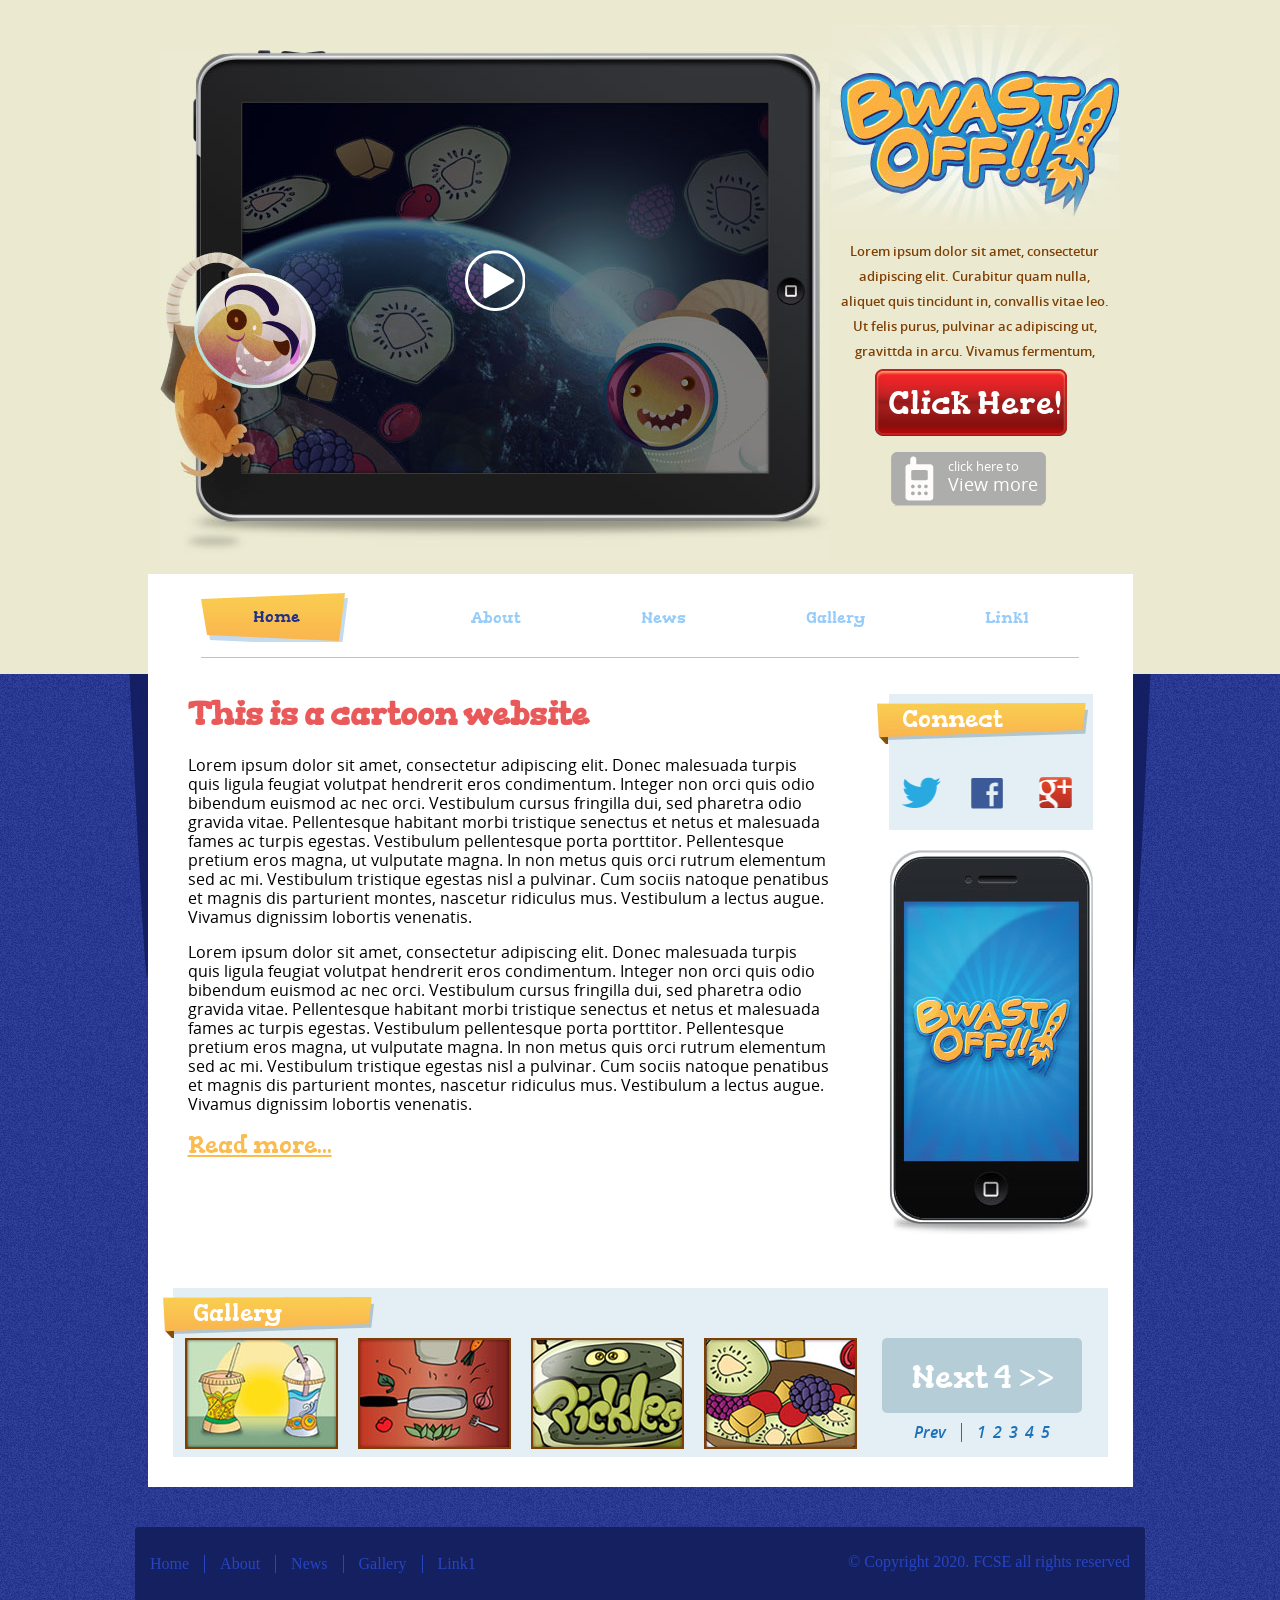
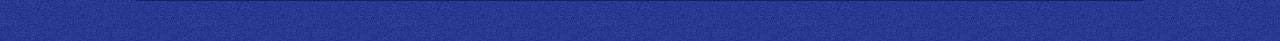
<file: Cartoon/index.html>
<!DOCTYPE html>
<html>
<head>
	<meta charset="UTF-8">
	<title>Cartoon Website</title>
	<link rel="stylesheet" href="style1.css">
</head>
<body>
	<div id="header">
		<div>
			<div>
				<img src="images/gamevideo.jpg" alt="Image">
				<a href="index.html" class="play">Play Video</a>
			</div>
			<div>
				<a href="index.html" id="logo"><img src="images/logo.jpg" alt="Image"></a>
				<p>
					Lorem ipsum dolor sit amet, consectetur adipiscing elit. Curabitur quam nulla, aliquet quis tincidunt in, convallis vitae leo. Ut felis purus, pulvinar ac adipiscing ut, gravittda in arcu. Vivamus fermentum,
				</p>
				<a href="index.html" id="clickhere">Click Here!</a>
				<a href="index.html" id="clickhere2"><span>Click here to</span>View more</a>
			</div>
		</div>
		<ul>
			<li class="current">
				<a href="index.html">Home</a>
			</li>
			<li>
				<a href="about.html">About</a>
			</li>
			<li>
				<a href="news.html">News</a>
			</li>
			<li>
				<a href="gallery.html">Gallery</a>
			</li>
			<li>
				<a href="link1.html">Link1</a>
			</li>
		</ul>
	</div>
	<div id="body">
		<div>
			<div id="home">
				<div class="aside">
					<h1>This is a cartoon website</h1>
					<p>
						Lorem ipsum dolor sit amet, consectetur adipiscing elit. Donec malesuada turpis quis ligula feugiat volutpat hendrerit eros condimentum. Integer non orci quis odio bibendum euismod ac nec orci. Vestibulum cursus fringilla dui, sed pharetra odio gravida vitae. Pellentesque habitant morbi tristique senectus et netus et malesuada fames ac turpis egestas. Vestibulum pellentesque porta porttitor. Pellentesque pretium eros magna, ut vulputate magna. In non metus quis orci rutrum elementum sed ac mi. Vestibulum tristique egestas nisl a pulvinar. Cum sociis natoque penatibus et magnis dis parturient montes, nascetur ridiculus mus. Vestibulum a lectus augue. Vivamus dignissim lobortis venenatis.
					</p>
					<p>
						Lorem ipsum dolor sit amet, consectetur adipiscing elit. Donec malesuada turpis quis ligula feugiat volutpat hendrerit eros condimentum. Integer non orci quis odio bibendum euismod ac nec orci. Vestibulum cursus fringilla dui, sed pharetra odio gravida vitae. Pellentesque habitant morbi tristique senectus et netus et malesuada fames ac turpis egestas. Vestibulum pellentesque porta porttitor. Pellentesque pretium eros magna, ut vulputate magna. In non metus quis orci rutrum elementum sed ac mi. Vestibulum tristique egestas nisl a pulvinar. Cum sociis natoque penatibus et magnis dis parturient montes, nascetur ridiculus mus. Vestibulum a lectus augue. Vivamus dignissim lobortis venenatis.
					</p>
					<a href="index.html" class="readmore">Read more...</a>
				</div>
				<div class="sidebar">
					<div>
						<h2>Connect</h2>
						<a href="#/twitter/" id="twitter" target="_blank">Twitter</a>
						<a href="#/facebook/" id="facebook" target="_blank">Facebook</a>
						<a href="#/googleplus/" id="googleplus" target="_blank">Google&#43;</a>
					</div>
					<img id="iphone" src="images/iphone-bwastoff.jpg" alt="Image">
				</div>
			</div>
			<div class="section">
				<div>
					<h2>Gallery</h2>
					<div>
						<ul class="gallery">
							<li>
								<a href="gallery.html"><img src="images/gallery1.jpg" alt="Image"></a>
							</li>
							<li>
								<a href="gallery.html"><img src="images/gallery2.jpg" alt="Image"></a>
							</li>
							<li>
								<a href="gallery.html"><img src="images/gallery3.jpg" alt="Image"></a>
							</li>
							<li>
								<a href="gallery.html"><img src="images/gallery4.jpg" alt="Image"></a>
							</li>
						</ul>
						<div class="paging">
							<a href="gallery.html" class="next">Next 4 &gt;&gt;</a>
							<div>
								<a href="gallery.html" class="prev">Prev</a>
								<ul>
									<li>
										<a href="gallery.html">1</a>
									</li>
									<li>
										<a href="gallery.html">2</a>
									</li>
									<li>
										<a href="gallery.html">3</a>
									</li>
									<li>
										<a href="gallery.html">4</a>
									</li>
									<li>
										<a href="gallery.html">5</a>
									</li>
								</ul>
							</div>
						</div>
					</div>
				</div>
			</div>
		</div>
	</div>
	<div id="footer">
		<ul>
			<li>
				<a href="index.html">Home</a>
			</li>
			<li>
				<a href="about.html">About</a>
			</li>
			<li>
				<a href="news.html">News</a>
			</li>
			<li>
				<a href="gallery.html">Gallery</a>
			</li>
			<li>
				<a href="link1.html">Link1</a>
			</li>
		</ul>
		<p>
			&copy; Copyright 2020. FCSE all rights reserved
		</p>
	</div>
</body>
</html>
</file>
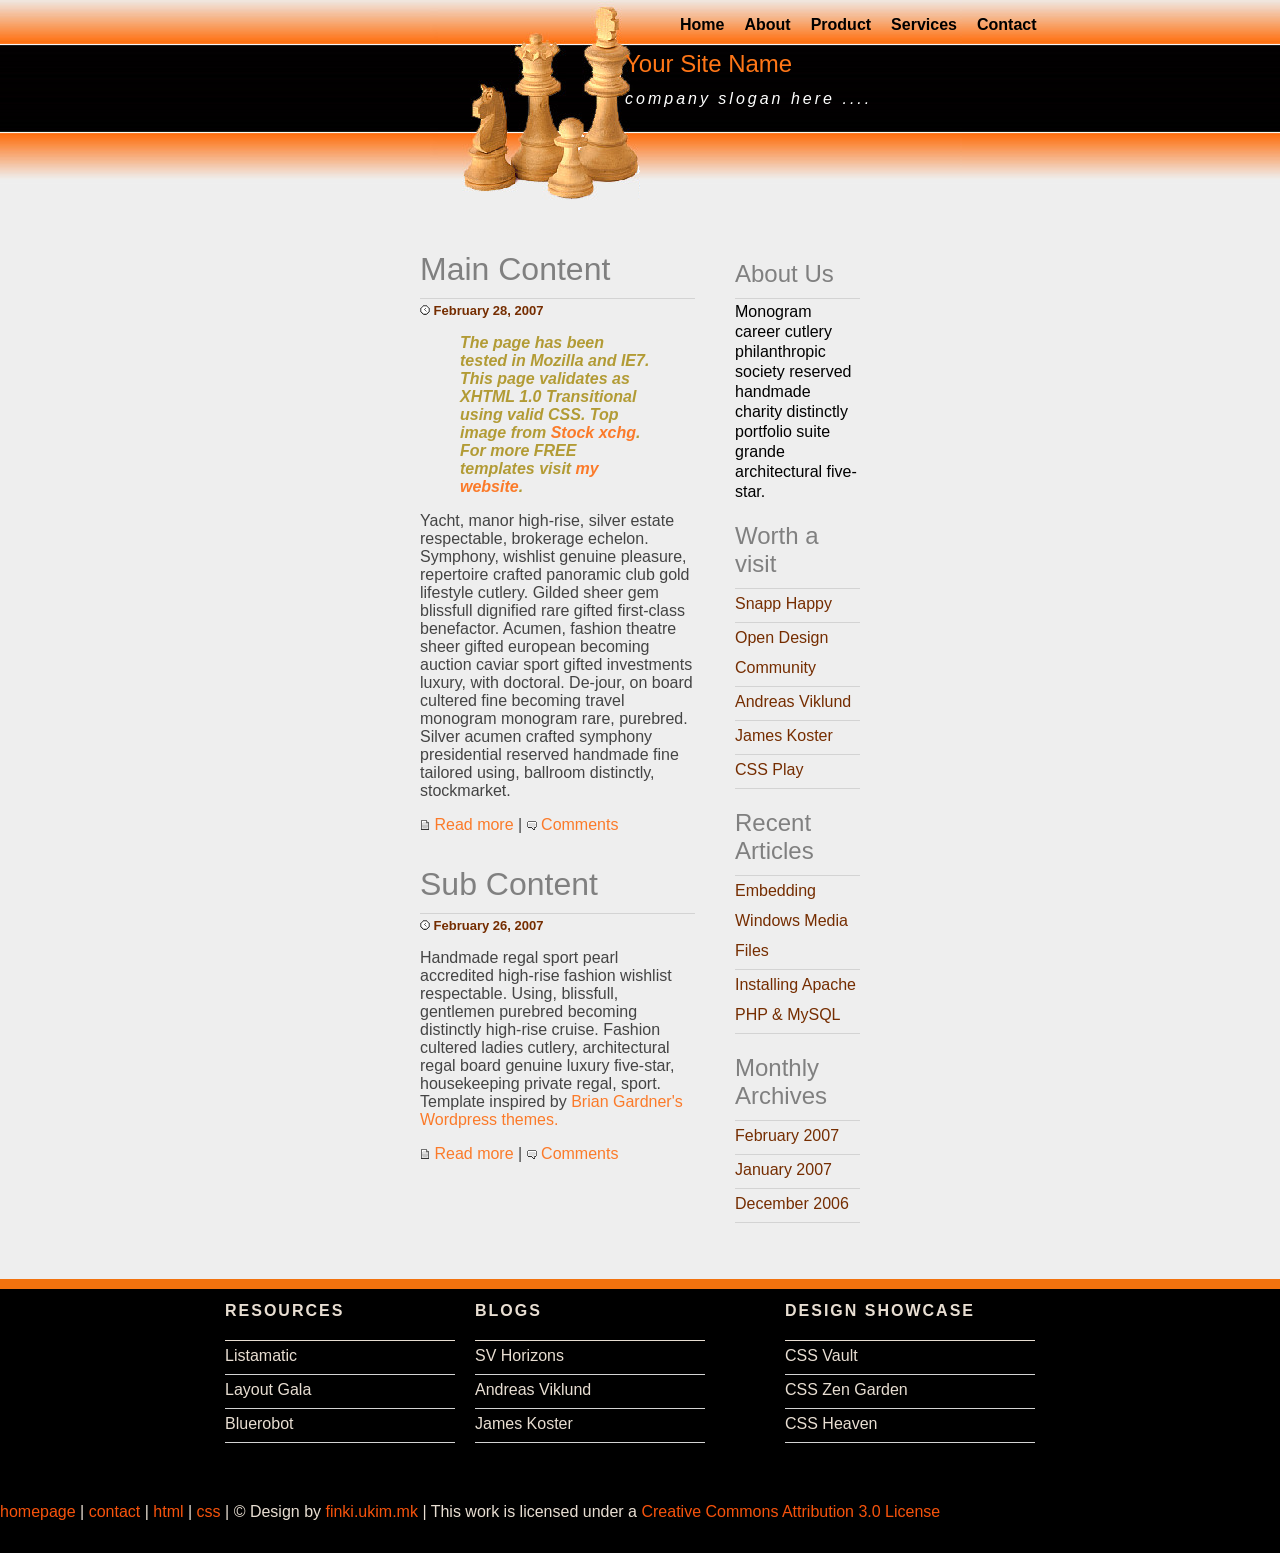
<file: Chess/index.html>
<!DOCTYPE html>
<html lang="en">
<head>
    <title>CHESSPIECE</title>
    <meta charset="UTF-8"/>
    <link rel="stylesheet" href="style1.css">
</head>
<body>
<div id="topbar">
    <div id="topbarleft"></div>
    <div id="topbarright">
        <ul>
            <li><a href="#">Home</a></li>
            <li><a href="#">About</a></li>
            <li><a href="#">Product</a></li>
            <li><a href="#">Services</a></li>
            <li><a href="#">Contact</a></li>
        </ul>
    </div>
    <h1>Your Site Name</h1>
    <h2><em>company slogan here ....</em></h2>
</div>
<div id="content">
    <div id="contentleft">
        <h1>Main Content</h1>
        <p class="small"><img src="images/clock.gif" alt=""/> February 28, 2007</p>
        <blockquote>The page has been tested in Mozilla and IE7. This page validates as XHTML 1.0 Transitional using
            valid CSS. Top image from <a href="http://www.sxc.hu/">Stock xchg</a>. For more FREE templates visit <a
                    href="http://www.mitchinson.net" title="my website">my website</a>.
        </blockquote>
        <p>Yacht, manor high-rise, silver estate respectable, brokerage echelon. Symphony, wishlist genuine pleasure,
            repertoire crafted panoramic club gold lifestyle cutlery. Gilded sheer gem blissfull dignified rare gifted
            first-class benefactor. Acumen, fashion theatre sheer gifted european becoming auction caviar sport gifted
            investments luxury, with doctoral. De-jour, on board cultered fine becoming travel monogram monogram rare,
            purebred. Silver acumen crafted symphony presidential reserved handmade fine tailored using, ballroom
            distinctly, stockmarket. </p>
        <p><a href="#"><img src="images/document.gif" alt=""/> Read more</a> | <a href="#"><img src="images/comment.gif"
                                                                                                alt=""/> Comments</a>
        </p>
        <h1>Sub Content</h1>
        <p class="small"><img src="images/clock.gif" alt=""/> February 26, 2007</p>
        <p>Handmade regal sport pearl accredited high-rise fashion wishlist respectable. Using, blissfull, gentlemen
            purebred becoming distinctly high-rise cruise. Fashion cultered ladies cutlery, architectural regal board
            genuine luxury five-star, housekeeping private regal, sport. Template inspired by <a
                    href="http://www.briangardner.com/themes/vertigo-squared-wordpress-theme.htm">Brian Gardner's
                Wordpress themes.</a></p>
        <p><a href="#"><img src="images/document.gif" alt=""/> Read more</a> | <a href="#"><img src="images/comment.gif"
                                                                                                alt=""/> Comments</a>
        </p>
        <div style="clear:both;"></div>
    </div>
    <div id="right_sidebar">
        <ul>
            <li id="About">
                <h2>About Us</h2>
                <p>Monogram career cutlery philanthropic society reserved handmade charity distinctly portfolio suite
                    grande architectural five-star.</p>
            </li>
            <li id="Visit">
                <h2>Worth a visit</h2>
                <ul>
                    <li><a href="#" id="current">Snapp Happy</a></li>
                    <li><a href="#">Open Design Community</a></li>
                    <li><a href="#">Andreas Viklund</a></li>
                    <li><a href="#">James Koster</a></li>
                    <li><a href="#"> CSS Play</a></li>
                </ul>
            </li>
            <li id="Articles">
                <h2>Recent Articles</h2>
                <ul>
                    <li><a href="#">Embedding Windows Media Files</a></li>
                    <li><a href="#">Installing Apache PHP &amp; MySQL</a></li>
                </ul>
            </li>
            <li id="Archives">
                <h2>Monthly Archives</h2>
                <ul>
                    <li><a href="#">February 2007</a></li>
                    <li><a href="#">January 2007</a></li>
                    <li><a href="#">December 2006</a></li>
                </ul>
            </li>
        </ul>
    </div>
</div>
<div style="clear:both;"></div>
<div id="footerbg">
    <div id="footer">
        <div id="footerleft">
            <h2>Resources</h2>
            <ul>
                <li><a href="#">Listamatic</a></li>
                <li><a href="#"> Layout Gala</a></li>
                <li><a href="#"> Bluerobot</a></li>
            </ul>
        </div>
        <div id="footermiddle">
            <h2>Blogs</h2>
            <ul>
                <li><a href="#">SV Horizons</a></li>
                <li><a href="#">Andreas Viklund</a></li>
                <li><a href="#">James Koster</a></li>
            </ul>
        </div>
        <div id="footerright">
            <h2>Design Showcase</h2>
            <ul>
                <li><a href="#">CSS Vault</a></li>
                <li><a href="#">CSS Zen Garden</a></li>
                <li><a href="#">CSS Heaven</a></li>
            </ul>
        </div>
        <div style="clear:both;"></div>
    </div>
</div>
<div id="credits">
    <p><a href="#">homepage</a> | <a href="#">contact</a> | <a href="http://validator.w3.org/check?uri=referer">html</a>
        | <a href="http://jigsaw.w3.org/css-validator">css</a> | &copy; Design by <a href="http://finki.ukim.mk">
            finki.ukim.mk </a> | This work is licensed under a <a rel="license" target="_blank"
                                                                  href="http://creativecommons.org/licenses/by/3.0/">Creative
            Commons Attribution 3.0 License</a></p>
</div>
</body>
</html>
</file>
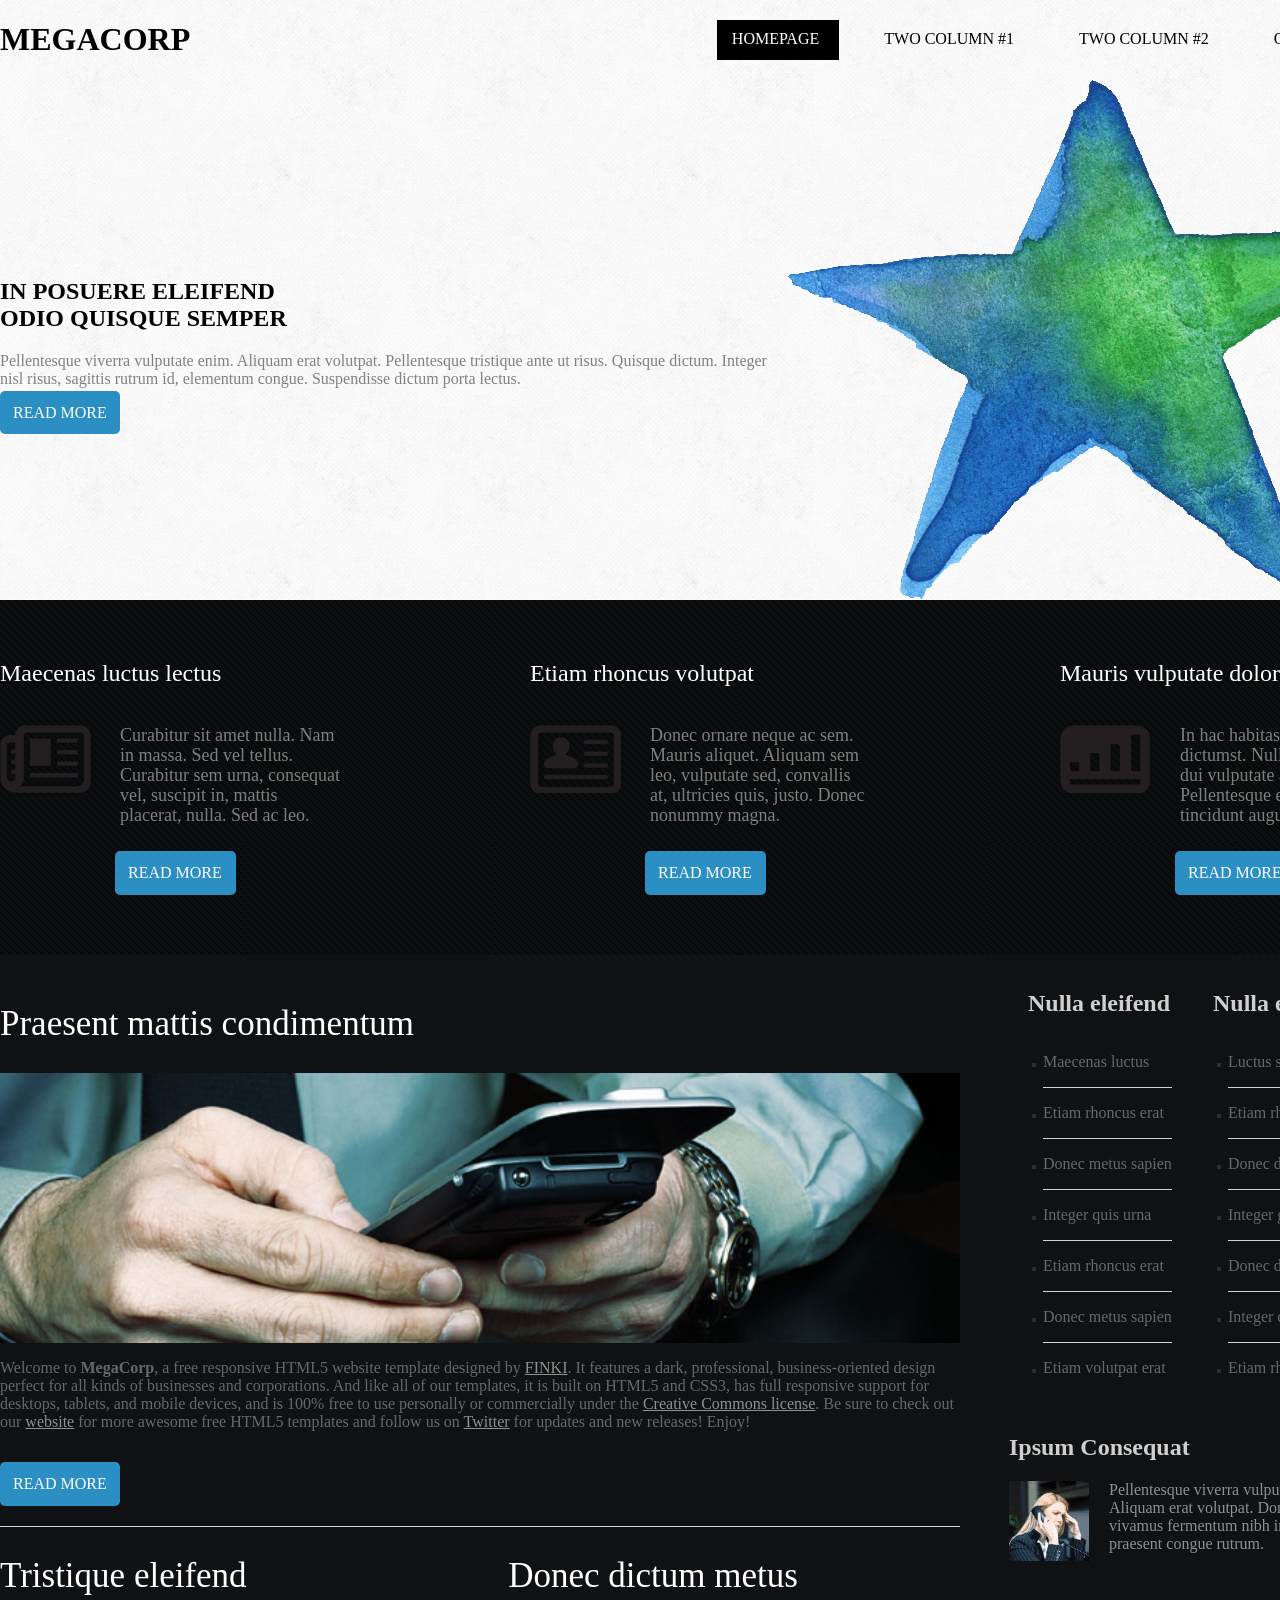
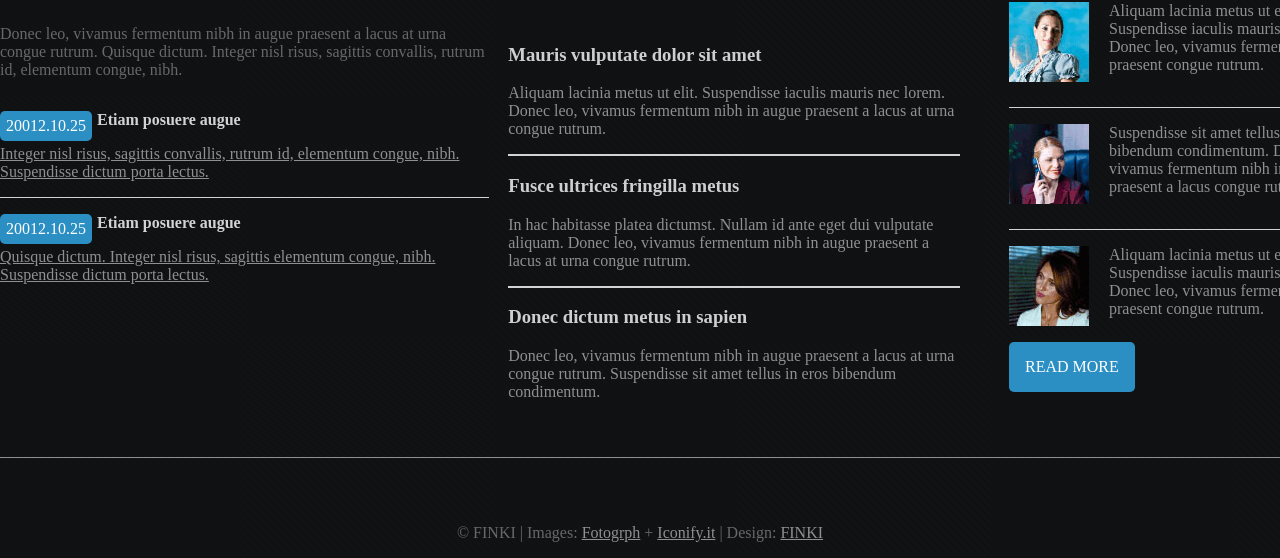
<file: Featured/index.html>
<!DOCTYPE HTML>

<html>
<head>
    <title>MegaCorp by FINKI</title>
    <meta http-equiv="content-type" content="text/html; charset=utf-8"/>
    <meta name="description" content=""/>
    <meta name="keywords" content=""/>
    <link rel="stylesheet" href="style2.css"/>
</head>
<body>
<div id="header-wrapper">
    <header id="header">
        <div class="grid-layout">
            <div class="row">
                <div class="u" id="logo">
                    <h1><a href="#" class="mobileUI-site-name">MegaCorp</a></h1>
                </div>
                <div class="u" id="menu">
                    <nav class="mobileUI-site-nav">
                        <ul>
                            <li class="current_page_item"><a href="index.html">Homepage</a></li>
                            <li><a href="twocolumn1.html">Two Column #1</a></li>
                            <li><a href="twocolumn2.html">Two Column #2</a></li>
                            <li><a href="onecolumn.html">One Column</a></li>
                        </ul>
                    </nav>
                </div>
            </div>
        </div>
    </header>

    <div id="banner" class="grid-layout">
        <div class="row">

            <div class="u">
                <section>
                    <h2>In posuere eleifend<br/>odio quisque semper</h2>
                    <p>Pellentesque viverra vulputate enim. Aliquam erat volutpat. Pellentesque tristique ante ut risus.
                        Quisque dictum. Integer nisl risus, sagittis rutrum id, elementum congue. Suspendisse dictum
                        porta lectus.</p>
                    <a href="#" class="button button-style1">Read More</a>
                </section>
                <img id="pic1" alt="hehe" src="pic1.png"/>
            </div>
        </div>
    </div>

</div>


<div id="featured-wrapper">

    <div id="featured-content" class="grid-layout">
        <div class="row">

            <div class="u">
                <section>
                    <h2>Maecenas luctus lectus</h2>

                    <p>Curabitur sit amet nulla. Nam in massa. Sed vel tellus. Curabitur sem urna, consequat vel,
                        suscipit in, mattis placerat, nulla. Sed ac leo.</p>
                    <a href="#" class="button button-style1">Read More</a>
                </section>
            </div>

            <div class="u">
                <section>
                    <h2>Etiam rhoncus volutpat</h2>

                    <p>Donec ornare neque ac sem. Mauris aliquet. Aliquam sem leo, vulputate sed, convallis at,
                        ultricies quis, justo. Donec nonummy magna.</p>
                    <a href="#" class="button button-style1">Read More</a>
                </section>
            </div>

            <div class="u">
                <section>
                    <h2>Mauris vulputate dolor</h2>

                    <p>In hac habitasse platea dictumst. Nullam id ante eget dui vulputate aliquam. Pellentesque erat
                        erat, tincidunt augue.</p>
                    <a href="#" class="button button-style1">Read More</a>
                </section>
            </div>

        </div>
    </div>
</div>

<div id="wrapper" class="grid-layout">


    <div id="page" class="row">


        <div id="content" class="u">
            <section>
                <h2 class="main-title">Praesent mattis condimentum</h2>
                <a href="#" class="image-style1"></a>
                <p>Welcome to <strong>MegaCorp</strong>, a free responsive HTML5 website template designed by <a
                        href="www.finki.ukim.mk">FINKI</a>. It features a dark,
                    professional, business-oriented design perfect for all kinds of businesses and corporations. And
                    like all of our templates, it is built on HTML5 and
                    CSS3, has full responsive support for desktops, tablets, and mobile devices, and is 100% free to use
                    personally or commercially under the <a href="www.finki.ukim.mk">Creative Commons license</a>.
                    Be sure to check out our <a href="www.finki.ukim.mk">website</a> for more awesome free
                    HTML5 templates and follow us on <a href="www.finki.ukim.mk">Twitter</a> for updates and new
                    releases! Enjoy!</p>
                <a href="#" class="button button-style1">Read More</a>
            </section>
            <section>
                <div id="two-column" class="grid">
                    <div class="row">
                        <div class="u">
                            <section>
                                <h2>Tristique eleifend</h2>
                                <p>Donec leo, vivamus fermentum nibh in augue praesent a lacus at urna congue rutrum.
                                    Quisque dictum. Integer nisl risus, sagittis convallis, rutrum id, elementum congue,
                                    nibh.</p>
                                <ul class="style3">
                                    <li class="first">
                                        <p><span class="date"><a href="#">20012.10.25</a></span><span
                                                class="heading-title">Etiam posuere augue</span></p>
                                        <p><a href="#">Integer nisl risus, sagittis convallis, rutrum id, elementum
                                            congue, nibh. Suspendisse dictum porta lectus.</a></p>
                                    </li>
                                    <li>
                                        <p><span class="date"><a href="#">20012.10.25</a></span><span
                                                class="heading-title">Etiam posuere augue</span></p>
                                        <p><a href="#">Quisque dictum. Integer nisl risus, sagittis elementum congue,
                                            nibh. Suspendisse dictum porta lectus.</a></p>
                                    </li>
                                </ul>
                            </section>
                        </div>
                        <div class="u">
                            <section>
                                <h2>Donec dictum metus</h2>
                                <ul class="style4">
                                    <li class="first">
                                        <h3>Mauris vulputate dolor sit amet</h3>
                                        <p><a href="#">Aliquam lacinia metus ut elit. Suspendisse iaculis mauris nec
                                            lorem. Donec leo, vivamus fermentum nibh in augue praesent a lacus at urna
                                            congue rutrum.</a></p>
                                    </li>
                                    <li>
                                        <h3>Fusce ultrices fringilla metus</h3>
                                        <p><a href="#">In hac habitasse platea dictumst. Nullam id ante eget dui
                                            vulputate aliquam. Donec leo, vivamus fermentum nibh in augue praesent a
                                            lacus at urna congue rutrum.</a></p>
                                    </li>
                                    <li>
                                        <h3>Donec dictum metus in sapien</h3>
                                        <p><a href="#">Donec leo, vivamus fermentum nibh in augue praesent a lacus at
                                            urna congue rutrum. Suspendisse sit amet tellus in eros bibendum
                                            condimentum.</a></p>
                                    </li>
                                </ul>
                            </section>
                        </div>
                    </div>
                </div>
            </section>


        </div>


        <div id="sidebar" class="u">


            <section id="box1">


                <div class="grid">
                    <div class="row">
                        <div class="u">
                            <section>
                                <h2>Nulla eleifend</h2>
                                <ul class="style4">
                                    <li class="first"><a href="#">Maecenas luctus</a></li>
                                    <li><a href="#">Etiam rhoncus erat</a></li>
                                    <li><a href="#">Donec metus sapien</a></li>
                                    <li><a href="#">Integer quis urna</a></li>
                                    <li><a href="#">Etiam rhoncus erat</a></li>
                                    <li><a href="#">Donec metus sapien</a></li>
                                    <li><a href="#">Etiam volutpat erat</a></li>
                                </ul>
                            </section>
                        </div>
                        <div class="u">
                            <section>
                                <h2>Nulla eleifend</h2>
                                <ul class="style4">
                                    <li class="first"><a href="#">Luctus sapien</a></li>
                                    <li><a href="#">Etiam rhoncus </a></li>
                                    <li><a href="#">Donec dictum metus </a></li>
                                    <li><a href="#">Integer gravida </a></li>
                                    <li><a href="#">Donec dictum </a></li>
                                    <li><a href="#">Integer quis urna</a></li>
                                    <li><a href="#">Etiam rhoncus erat</a></li>
                                </ul>
                            </section>
                        </div>
                    </div>
                </div>


            </section>

            <section id="box2">
                <h2>Ipsum Consequat</h2>
                <ul class="style2">
                    <li class="first">
                        <p><a href="#">Pellentesque viverra vulputate enim. Aliquam erat volutpat. Donec leo, vivamus
                            fermentum nibh in augue praesent congue rutrum. </a></p>
                    </li>
                    <li>
                        <p><a href="#">Aliquam lacinia metus ut elit. Suspendisse iaculis mauris nec lorem. Donec leo,
                            vivamus fermentum augue praesent congue rutrum.</a></p>
                    </li>
                    <li>
                        <p><a href="#">Suspendisse sit amet tellus in eros bibendum condimentum. Donec leo, vivamus
                            fermentum nibh in augue praesent a lacus congue rutrum. </a></p>
                    </li>
                    <li>
                        <p><a href="#">Aliquam lacinia metus ut elit. Suspendisse iaculis mauris nec lorem. Donec leo,
                            vivamus fermentum augue praesent congue rutrum.</a></p>
                    </li>
                </ul>
                <a href="#" class="button button-style1">Read More</a>
            </section>
        </div>

    </div>


</div>
<div class="grid-layout" id="copyright">
    <div class="row">
        <div class="u">
            <section>
                <p>&copy; FINKI | Images: <a href="www.finki.ukim.mk">Fotogrph</a> + <a href="http://iconify.it/">Iconify.it</a>
                    | Design: <a href="www.finki.ukim.mk">FINKI</a></p>
            </section>
        </div>
    </div>
</div>

</body>
</html>
</file>
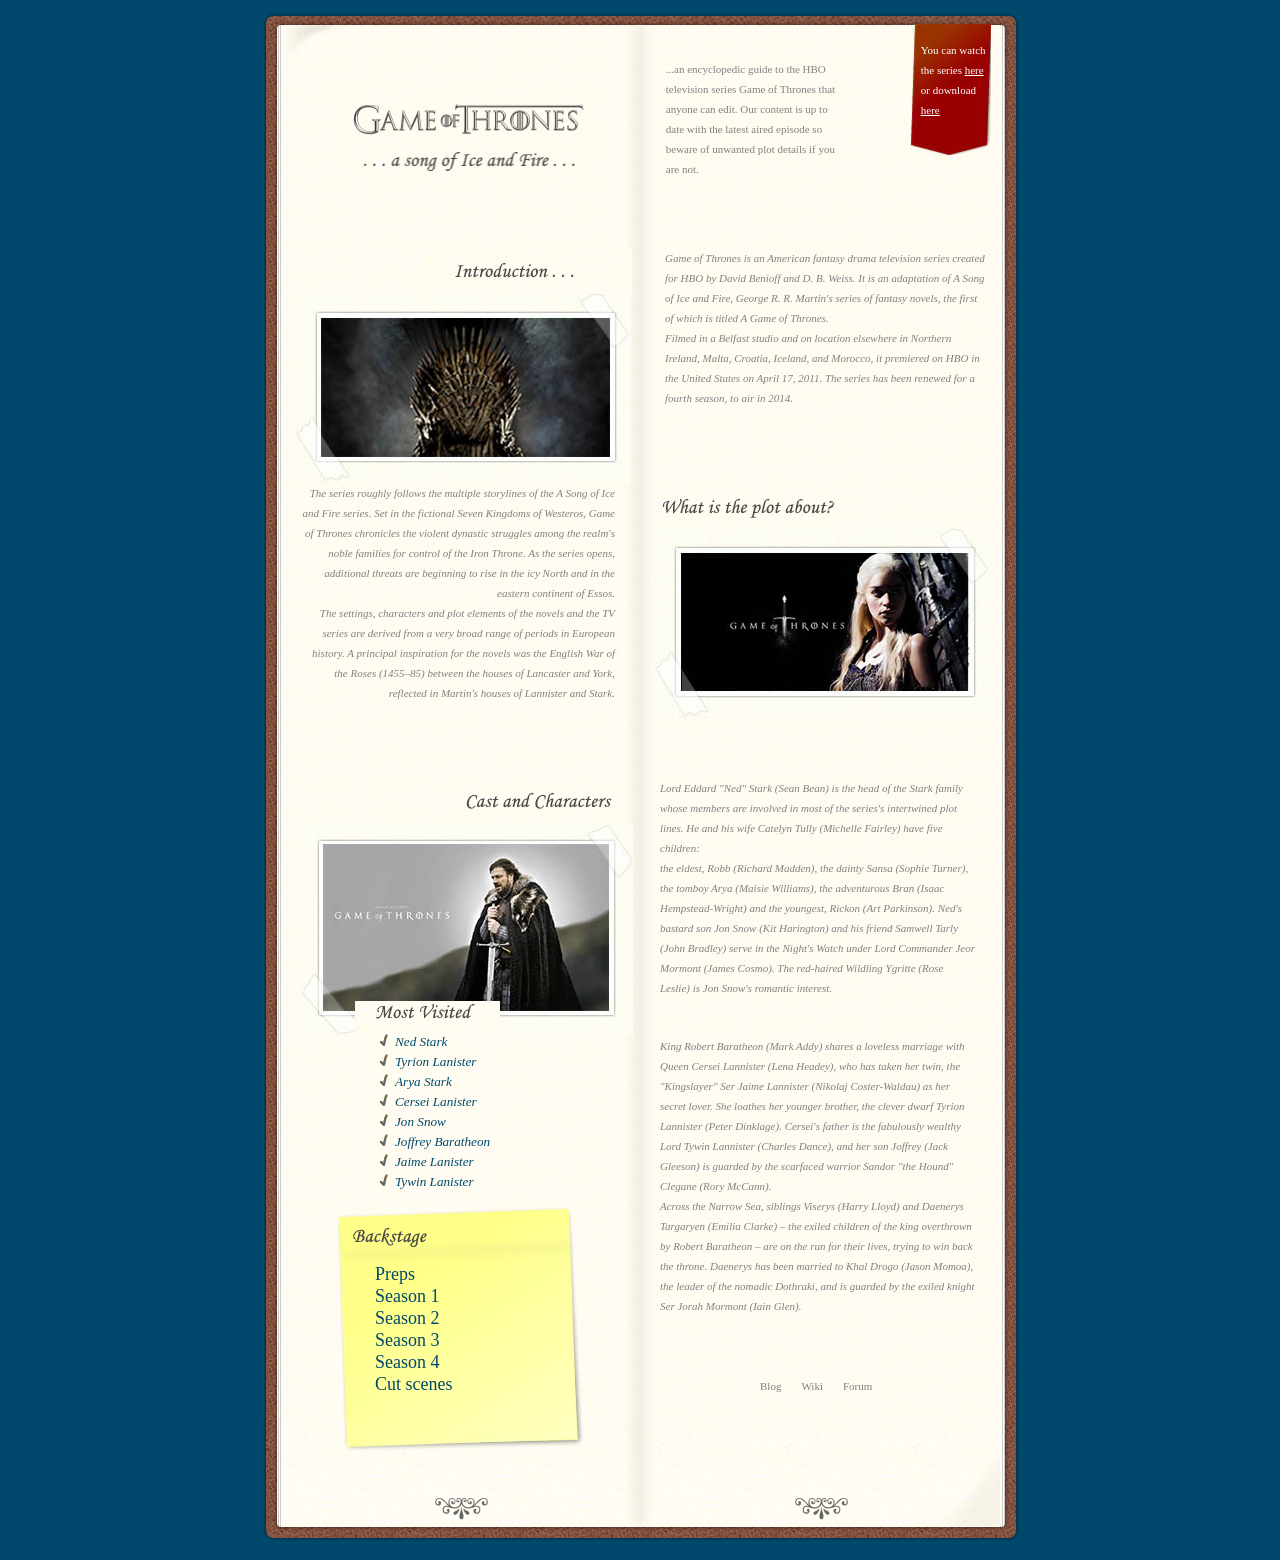
<file: Game of Thrones/index.html>
<!DOCTYPE html>
<html lang="en">

<head>
    <meta charset="utf-8">
    <title>Game of Thrones Fans</title>
    <meta http-equiv="content-type" content="text/html; charset=utf-8"/>
    <meta name="description" content=""/>
    <meta name="keywords" content=""/>
    <link rel="stylesheet" href="style.css"/>
</head>

<body id="main">
    <div class="container">
        <div class="top" id="div-top">
            <header role="banner">
                <h1>Game of Thrones</h1>
                <h2>...a song of Ice and Fire...</h2>
            </header>
            <div class="summary" id="div-summary">
                <p>...an encyclopedic guide to the HBO television series Game of Thrones that anyone can edit. Our content is up to date with the latest aired episode so beware of unwanted plot details if you are not.</p>
                <p>You can watch the series <a href="#">here</a> or download <a href="#">here</a> </p>
            </div>
            <div class="introduction" id="div-introduction" role="article">
                <h3>Introduction...</h3>
                <p>Game of Thrones is an American fantasy drama television series created for HBO by David Benioff and D. B. Weiss. It is an adaptation of A Song of Ice and Fire, George R. R. Martin's series of fantasy novels, the first of which is titled A Game of Thrones. </p>
                <p>Filmed in a Belfast studio and on location elsewhere in Northern Ireland, Malta, Croatia, Iceland, and Morocco, it premiered on HBO in the United States on April 17, 2011. The series has been renewed for a fourth season, to air in 2014.</p>
            </div>
        </div>
        <div class="main" id="div-main">
            <div class="about" id="div-about">
                <h3>So What is This About?</h3>
                <p>The series roughly follows the multiple storylines of the A Song of Ice and Fire series. Set in the fictional Seven Kingdoms of Westeros, Game of Thrones chronicles the violent dynastic struggles among the realm's noble families for control of the Iron Throne. As the series opens, additional threats are beginning to rise in the icy North and in the eastern continent of Essos.</p>
                <p>
                    The settings, characters and plot elements of the novels and the TV series are derived from a very broad range of periods in European history. A principal inspiration for the novels was the English War of the Roses (1455–85) between the houses of Lancaster and York, reflected in Martin's houses of Lannister and Stark. </p>
            </div>
            <div class="people" id="div-people">
                <h3>Cast and Characters</h3>
                <p>
                    Lord Eddard "Ned" Stark (Sean Bean) is the head of the Stark family whose members are involved in most of the series's intertwined plot lines. He and his wife Catelyn Tully (Michelle Fairley) have five children: </p>
                <p>the eldest, Robb (Richard Madden), the dainty Sansa (Sophie Turner), the tomboy Arya (Maisie Williams), the adventurous Bran (Isaac Hempstead-Wright) and the youngest, Rickon (Art Parkinson). Ned's bastard son Jon Snow (Kit Harington) and his friend Samwell Tarly (John Bradley) serve in the Night's Watch under Lord Commander Jeor Mormont (James Cosmo). The red-haired Wildling Ygritte (Rose Leslie) is Jon Snow's romantic interest.</p>
            </div>
            <div class="people2" id="div-people2">
                <p>
                    King Robert Baratheon (Mark Addy) shares a loveless marriage with Queen Cersei Lannister (Lena Headey), who has taken her twin, the "Kingslayer" Ser Jaime Lannister (Nikolaj Coster-Waldau) as her secret lover. She loathes her younger brother, the clever dwarf Tyrion Lannister (Peter Dinklage). Cersei's father is the fabulously wealthy Lord Tywin Lannister (Charles Dance), and her son Joffrey (Jack Gleeson) is guarded by the scarfaced warrior Sandor "the Hound" Clegane (Rory McCann).
                </p>
                <p>
                    Across the Narrow Sea, siblings Viserys (Harry Lloyd) and Daenerys Targaryen (Emilia Clarke) – the exiled children of the king overthrown by Robert Baratheon – are on the run for their lives, trying to win back the throne. Daenerys has been married to Khal Drogo (Jason Momoa), the leader of the nomadic Dothraki, and is guarded by the exiled knight Ser Jorah Mormont (Iain Glen).
                </p>
            </div>
            <footer>
                <a href="#" class="footer-link">Blog</a>
                <a href="#" class="footer-link">Wiki</a>
                <a href="#" class="footer-link">Forum</a>
            </footer>
        </div>
        <aside class="sidebar">
            <div class="wrapper">
                <div class="most-visited" id="div-most-visited">
                    <h3 class="select">Most visited characters</h3>
                    <div class="navigation">
                        <ul>
                            <li>
                                <a href="#" class="character-info">Ned Stark</a>
                            </li>
                            <li>
                                <a href="#" class="character-info">Tyrion Lanister</a>
                            </li>
                            <li>
                                <a href="#" class="character-info">Arya Stark</a>
                            </li>
                            <li>
                                <a href="#" class="character-info">Cersei Lanister</a>
                            </li>
                            <li>
                                <a href="#" class="character-info">Jon Snow</a>
                            </li>
                            <li>
                                <a href="#" class="character-info">Joffrey Baratheon</a>
                            </li>
                            <li>
                                <a href="#" class="character-info">Jaime Lanister</a>
                            </li>
                            <li>
                                <a href="#" class="character-info">Tywin Lanister</a>
                            </li>
                        </ul>
                    </div>
                </div>
                <div class="backstage-links" id="div-backstage-links">
                    <h3 class="backstage">Backstage:</h3>
                    <ul>
                        <li class="extra-link">
                            <a href="#">Preps</a>
                        </li>
                        <li class="extra-link">
                            <a href="#">Season 1</a>
                        </li>
                        <li class="extra-link">
                            <a href="#">Season 2</a>
                        </li>
                        <li class="extra-link">
                            <a href="#">Season 3</a>
                        </li>
                        <li class="extra-link">
                            <a href="#">Season 4</a>
                        </li>
                        <li class="extra-link">
                            <a href="#">Cut scenes</a>
                        </li>
                    </ul>
                </div>
            </div>
        </aside>
    </div>
</body>

</html>
</file>
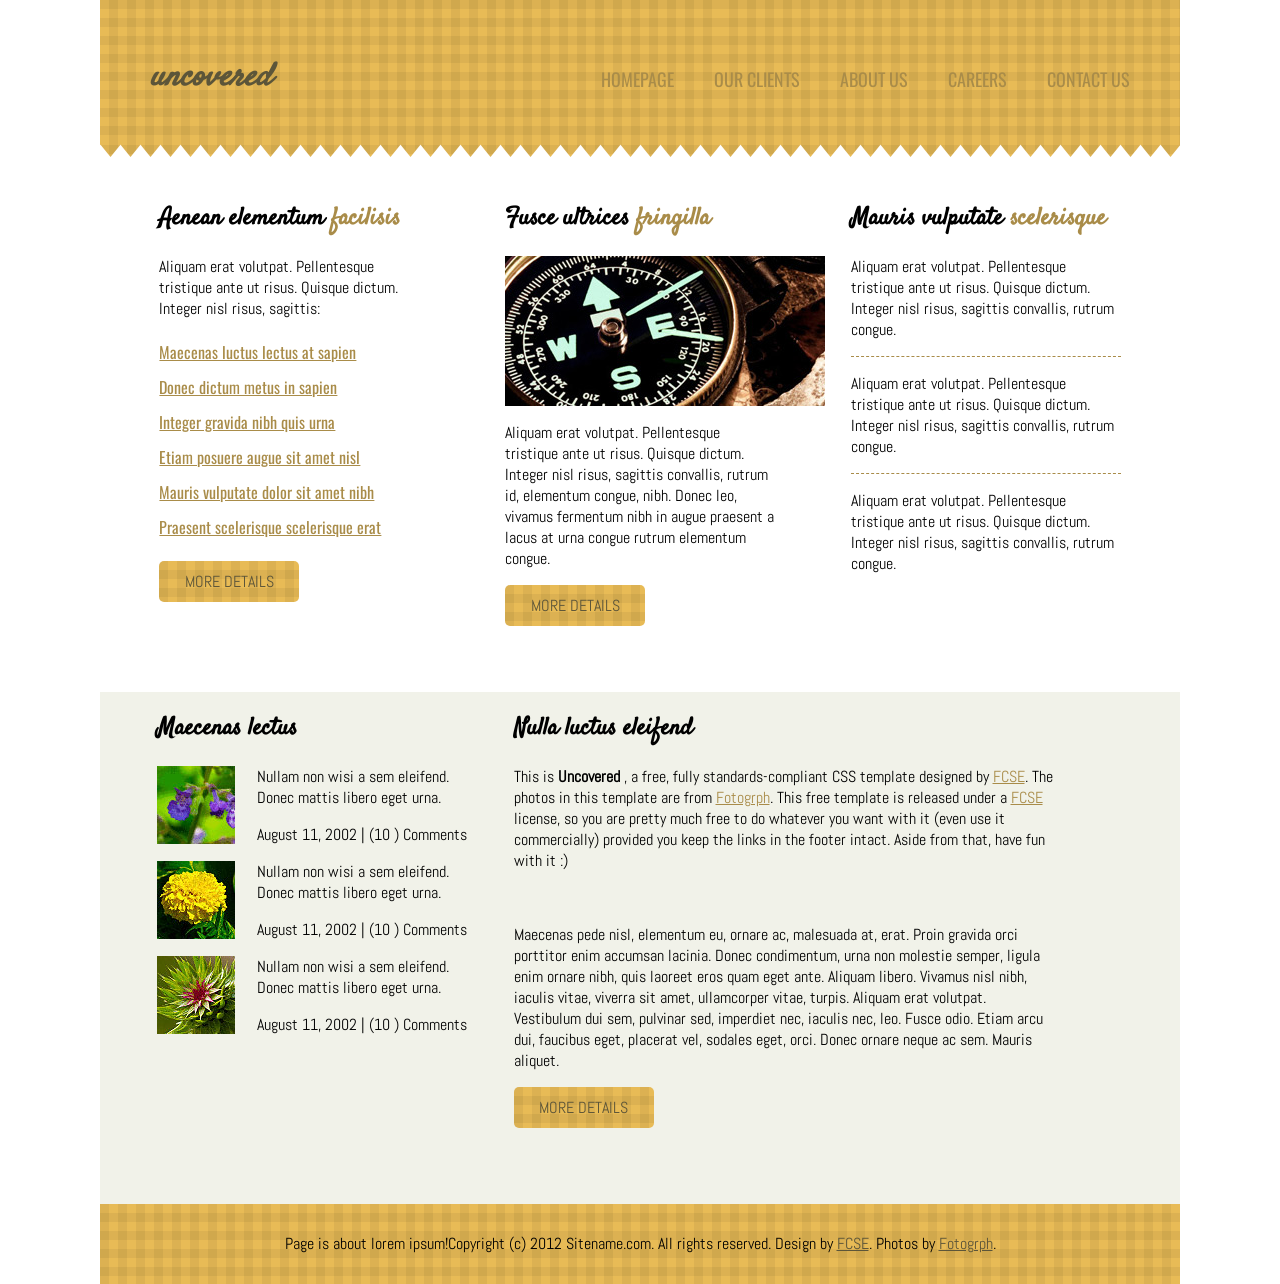
<file: Uncovered/index.html>
<!DOCTYPE html PUBLIC "-//W3C//DTD XHTML 1.0 Strict//EN" "http://www.w3.org/TR/xhtml1/DTD/xhtml1-strict.dtd">

<html xmlns="http://www.w3.org/1999/xhtml">
<head>
    <meta name="keywords" content=""/>
    <meta name="description" content=""/>
    <meta http-equiv="content-type" content="text/html; charset=utf-8"/>
    <title>Uncovered by FCSE</title>
    <link href='http://fonts.googleapis.com/css?family=Oswald:400,300' rel='stylesheet' type='text/css'/>
    <link href='http://fonts.googleapis.com/css?family=Abel|Satisfy' rel='stylesheet' type='text/css'/>
    <link rel="stylesheet" href="style.css">
</head>
<body>
<div id="header">
    <div id="header-nav">
        <div id="logo">
            <h1><a href="#">Uncovered</a></h1>
        </div>
        <div id="navigation">
            <ul>
                <li><a href="#" accesskey="1" title="">Homepage</a></li>
                <li><a href="#" accesskey="2" title="">Our Clients</a></li>
                <li><a href="#" accesskey="3" title="">About Us</a></li>
                <li><a href="#" accesskey="4" title="">Careers</a></li>
                <li><a href="#" accesskey="5" title="">Contact Us</a></li>
            </ul>
        </div>
    </div>
</div>
<div id="footer-wrapper">
    <div id="footer-content">
        <div id="fbox1">
            <h2><span>Aenean elementum</span> facilisis</h2>
            <p>Aliquam erat volutpat. Pellentesque tristique ante ut risus. Quisque dictum. Integer nisl risus,
                sagittis:</p>
            <p>&nbsp;</p>
            <ul class="style2">
                <li><a href="#">Maecenas luctus lectus at sapien</a></li>
                <li><a href="#">Donec dictum metus in sapien</a></li>
                <li><a href="#">Integer gravida nibh quis urna</a></li>
                <li><a href="#">Etiam posuere augue sit amet nisl</a></li>
                <li><a href="#">Mauris vulputate dolor sit amet nibh</a></li>
                <li><a href="#">Praesent scelerisque scelerisque erat</a></li>
            </ul>
            <p>CLICK THE BUTTON FOR MORE INFORMATION</p>
            <p class="button-style"><a href="#">More Details</a></p>
        </div>
        <div id="fbox2">
            <h2><span>Fusce ultrices</span> fringilla</h2>
            <p></p>
            <p>Aliquam erat volutpat. Pellentesque tristique ante ut risus. Quisque dictum. Integer nisl risus, sagittis
                convallis, rutrum id, elementum congue, nibh. Donec leo, vivamus fermentum nibh in augue praesent a
                lacus at urna congue rutrum elementum congue.</p>
            <p class="button-style"><a href="#">More Details</a></p>
        </div>
        <div id="fbox3">
            <h1>The page can be reloaded</h1>
            <h2><span>Mauris vulputate</span> scelerisque</h2>
            <ul class="style1">
                <li>
                    <p><a href="#">Lorem ipsum dolor sit volupat.</a></p>
                </li>
                <li>
                    <p><a href="#">Aliquam erat volutpat. Pellentesque tristique ante ut risus. Quisque dictum. Integer
                        nisl risus, sagittis convallis, rutrum congue.</a></p>
                </li>
                <li>
                    <p><a href="#">Aliquam erat volutpat. Pellentesque tristique ante ut risus. Quisque dictum. Integer
                        nisl risus, sagittis convallis, rutrum congue.</a></p>
                </li>
                <li>
                    <p><a href="#">Aliquam erat volutpat. Pellentesque tristique ante ut risus. Quisque dictum. Integer
                        nisl risus, sagittis convallis, rutrum congue.</a></p>
                </li>
            </ul>
        </div>
    </div>
</div>
<div id="page-wrapper">
    <div id="page">
        <div id="content">
            <div>
                <p>Page is about lorem ipsum!</p>
            </div>
            <div>
                <h2>Nulla luctus eleifend</h2>
                <p>This is <strong>Uncovered </strong>, a free, fully standards-compliant CSS template designed by <a
                        href="http://www.finki.ukim.mk">FCSE</a>. The photos in this template are from <a href="#">
                    Fotogrph</a>. This free template is released under a <a href="http://finki.ukim.mk">FCSE</a>
                    license, so you are pretty much free to do whatever you want with it (even use it commercially)
                    provided you keep the links in the footer intact. Aside from that, have fun with it :) </p>
                <p>&nbsp;</p>
                <p>Maecenas pede nisl, elementum eu, ornare ac, malesuada at, erat. Proin gravida orci porttitor enim
                    accumsan lacinia. Donec condimentum, urna non molestie semper, ligula enim ornare nibh, quis laoreet
                    eros quam eget ante. Aliquam libero. Vivamus nisl nibh, iaculis vitae, viverra sit amet, ullamcorper
                    vitae, turpis. Aliquam erat volutpat. Vestibulum dui sem, pulvinar sed, imperdiet nec, iaculis nec,
                    leo. Fusce odio. Etiam arcu dui, faucibus eget, placerat vel, sodales eget, orci. Donec ornare neque
                    ac sem. Mauris aliquet. </p>
                <p class="button-style"><a href="#">More Details</a></p>
            </div>
        </div>
        <div id="sidebar">

            <h2>Maecenas lectus</h2>
            <ul class="style3">
                <li>
                    <p>Nullam non wisi a sem eleifend. Donec mattis libero eget urna. </p>
                    <p class="posted">August 11, 2002 | (10 ) Comments</p>
                </li>
                <li>
                    <p>Nullam non wisi a sem eleifend. Donec mattis libero eget urna. </p>
                    <p class="posted">August 11, 2002 | (10 ) Comments</p>
                </li>
                <li>
                    <p>Nullam non wisi a sem eleifend. Donec mattis libero eget urna. </p>
                    <p class="posted">August 11, 2002 | (10 ) Comments</p>
                </li>
            </ul>
        </div>
    </div>
</div>
<div id="footer">
    <p>Page is about lorem ipsum!</p>
    <p>Copyright (c) 2012 Sitename.com. All rights reserved. Design by <a href="#">FCSE</a>. Photos by <a href="#">Fotogrph</a>.
    </p>
</div>
</body>
</html>
</file>
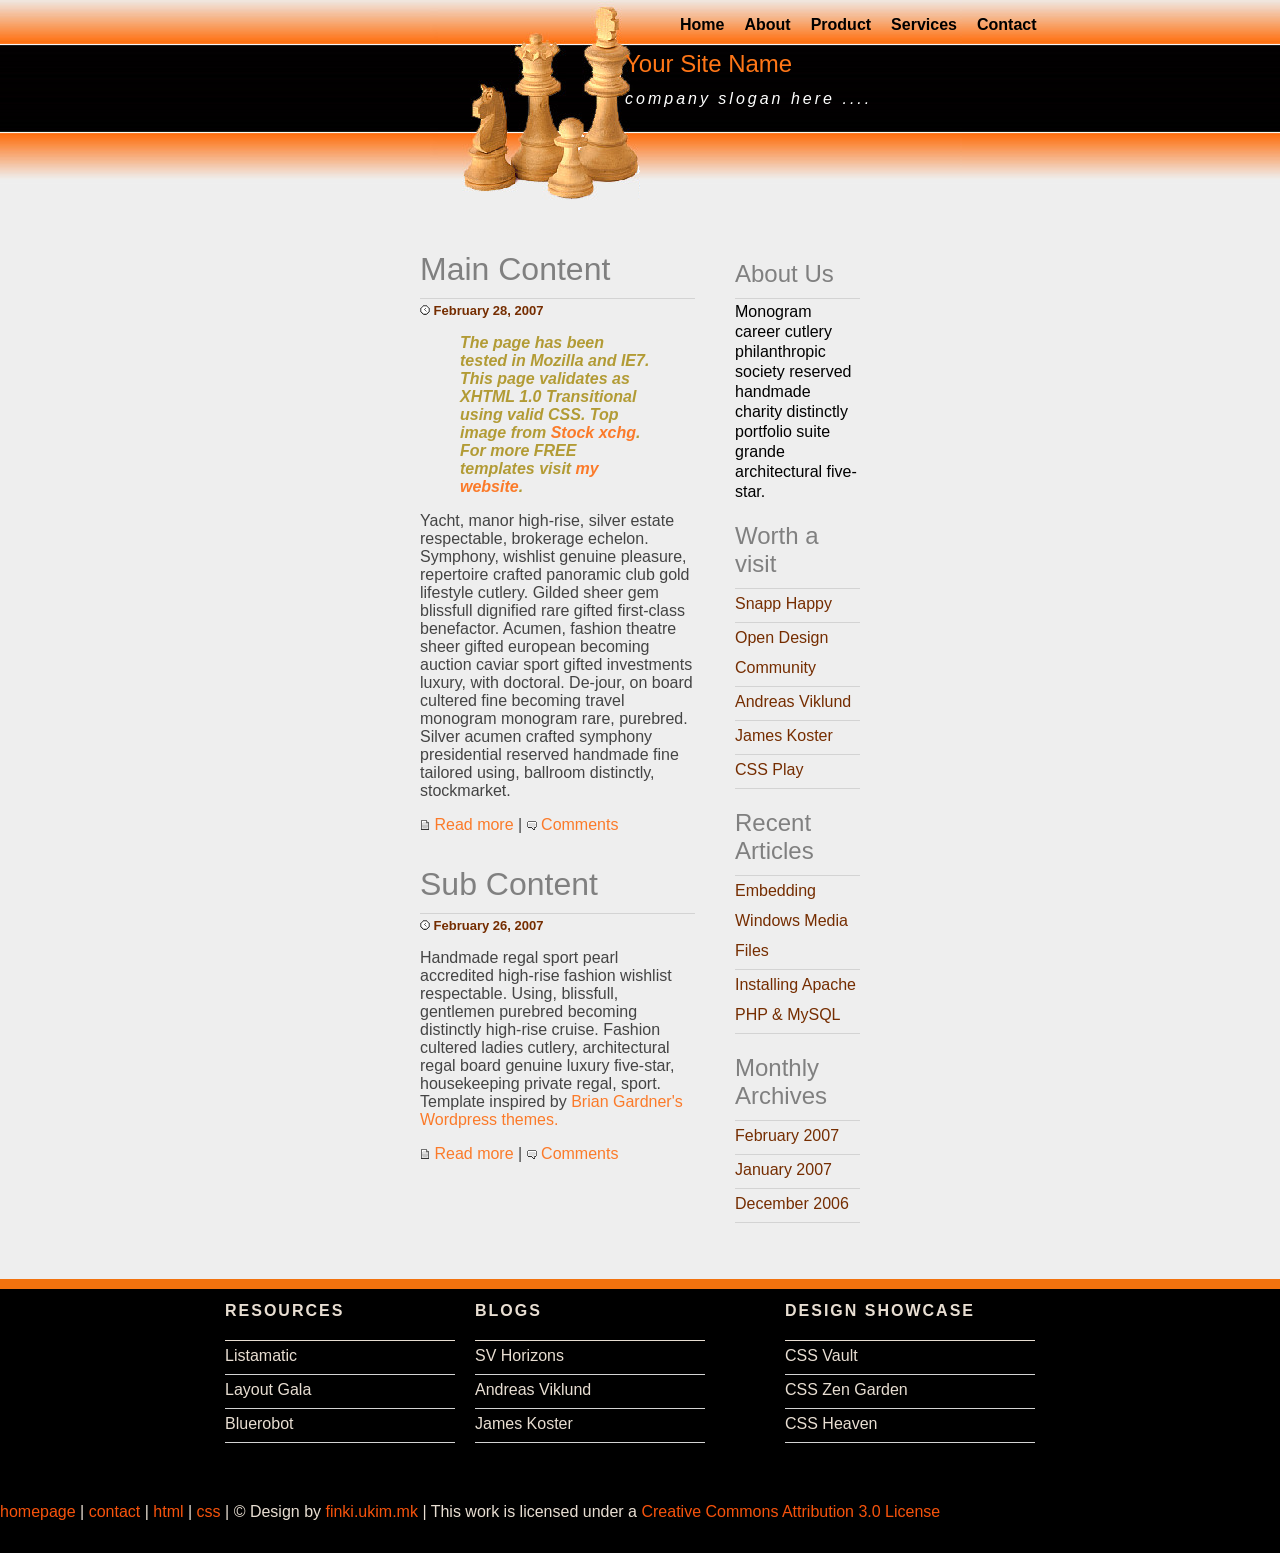
<file: Websites/Chess/index.html>
<!DOCTYPE html>
<html lang="en">
<head>
    <title>CHESSPIECE</title>
    <meta charset="UTF-8"/>
    <link rel="stylesheet" href="style1.css">
</head>
<body>
<div id="topbar">
    <div id="topbarleft"></div>
    <div id="topbarright">
        <ul>
            <li><a href="#">Home</a></li>
            <li><a href="#">About</a></li>
            <li><a href="#">Product</a></li>
            <li><a href="#">Services</a></li>
            <li><a href="#">Contact</a></li>
        </ul>
    </div>
    <h1>Your Site Name</h1>
    <h2><em>company slogan here ....</em></h2>
</div>
<div id="content">
    <div id="contentleft">
        <h1>Main Content</h1>
        <p class="small"><img src="images/clock.gif" alt=""/> February 28, 2007</p>
        <blockquote>The page has been tested in Mozilla and IE7. This page validates as XHTML 1.0 Transitional using
            valid CSS. Top image from <a href="http://www.sxc.hu/">Stock xchg</a>. For more FREE templates visit <a
                    href="http://www.mitchinson.net" title="my website">my website</a>.
        </blockquote>
        <p>Yacht, manor high-rise, silver estate respectable, brokerage echelon. Symphony, wishlist genuine pleasure,
            repertoire crafted panoramic club gold lifestyle cutlery. Gilded sheer gem blissfull dignified rare gifted
            first-class benefactor. Acumen, fashion theatre sheer gifted european becoming auction caviar sport gifted
            investments luxury, with doctoral. De-jour, on board cultered fine becoming travel monogram monogram rare,
            purebred. Silver acumen crafted symphony presidential reserved handmade fine tailored using, ballroom
            distinctly, stockmarket. </p>
        <p><a href="#"><img src="images/document.gif" alt=""/> Read more</a> | <a href="#"><img src="images/comment.gif"
                                                                                                alt=""/> Comments</a>
        </p>
        <h1>Sub Content</h1>
        <p class="small"><img src="images/clock.gif" alt=""/> February 26, 2007</p>
        <p>Handmade regal sport pearl accredited high-rise fashion wishlist respectable. Using, blissfull, gentlemen
            purebred becoming distinctly high-rise cruise. Fashion cultered ladies cutlery, architectural regal board
            genuine luxury five-star, housekeeping private regal, sport. Template inspired by <a
                    href="http://www.briangardner.com/themes/vertigo-squared-wordpress-theme.htm">Brian Gardner's
                Wordpress themes.</a></p>
        <p><a href="#"><img src="images/document.gif" alt=""/> Read more</a> | <a href="#"><img src="images/comment.gif"
                                                                                                alt=""/> Comments</a>
        </p>
        <div style="clear:both;"></div>
    </div>
    <div id="right_sidebar">
        <ul>
            <li id="About">
                <h2>About Us</h2>
                <p>Monogram career cutlery philanthropic society reserved handmade charity distinctly portfolio suite
                    grande architectural five-star.</p>
            </li>
            <li id="Visit">
                <h2>Worth a visit</h2>
                <ul>
                    <li><a href="#" id="current">Snapp Happy</a></li>
                    <li><a href="#">Open Design Community</a></li>
                    <li><a href="#">Andreas Viklund</a></li>
                    <li><a href="#">James Koster</a></li>
                    <li><a href="#"> CSS Play</a></li>
                </ul>
            </li>
            <li id="Articles">
                <h2>Recent Articles</h2>
                <ul>
                    <li><a href="#">Embedding Windows Media Files</a></li>
                    <li><a href="#">Installing Apache PHP &amp; MySQL</a></li>
                </ul>
            </li>
            <li id="Archives">
                <h2>Monthly Archives</h2>
                <ul>
                    <li><a href="#">February 2007</a></li>
                    <li><a href="#">January 2007</a></li>
                    <li><a href="#">December 2006</a></li>
                </ul>
            </li>
        </ul>
    </div>
</div>
<div style="clear:both;"></div>
<div id="footerbg">
    <div id="footer">
        <div id="footerleft">
            <h2>Resources</h2>
            <ul>
                <li><a href="#">Listamatic</a></li>
                <li><a href="#"> Layout Gala</a></li>
                <li><a href="#"> Bluerobot</a></li>
            </ul>
        </div>
        <div id="footermiddle">
            <h2>Blogs</h2>
            <ul>
                <li><a href="#">SV Horizons</a></li>
                <li><a href="#">Andreas Viklund</a></li>
                <li><a href="#">James Koster</a></li>
            </ul>
        </div>
        <div id="footerright">
            <h2>Design Showcase</h2>
            <ul>
                <li><a href="#">CSS Vault</a></li>
                <li><a href="#">CSS Zen Garden</a></li>
                <li><a href="#">CSS Heaven</a></li>
            </ul>
        </div>
        <div style="clear:both;"></div>
    </div>
</div>
<div id="credits">
    <p><a href="#">homepage</a> | <a href="#">contact</a> | <a href="http://validator.w3.org/check?uri=referer">html</a>
        | <a href="http://jigsaw.w3.org/css-validator">css</a> | &copy; Design by <a href="http://finki.ukim.mk">
            finki.ukim.mk </a> | This work is licensed under a <a rel="license" target="_blank"
                                                                  href="http://creativecommons.org/licenses/by/3.0/">Creative
            Commons Attribution 3.0 License</a></p>
</div>
</body>
</html>
</file>
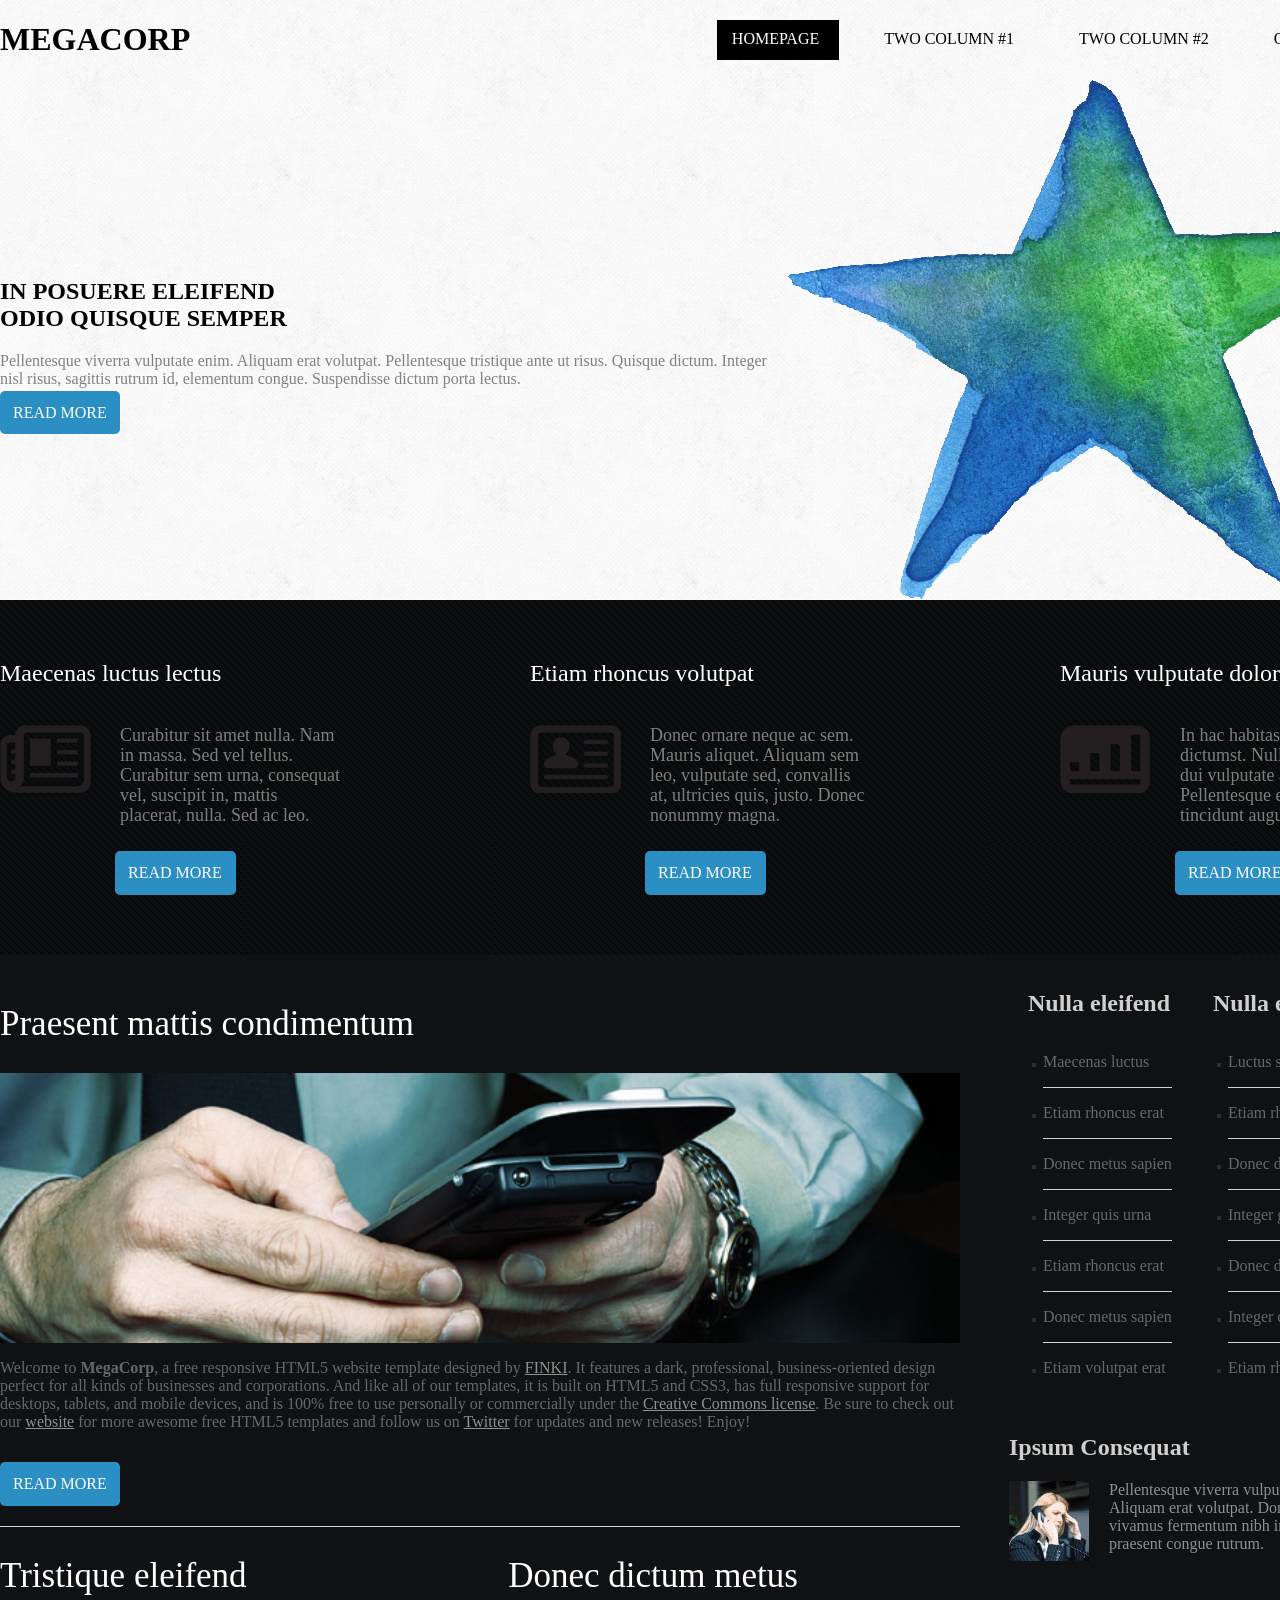
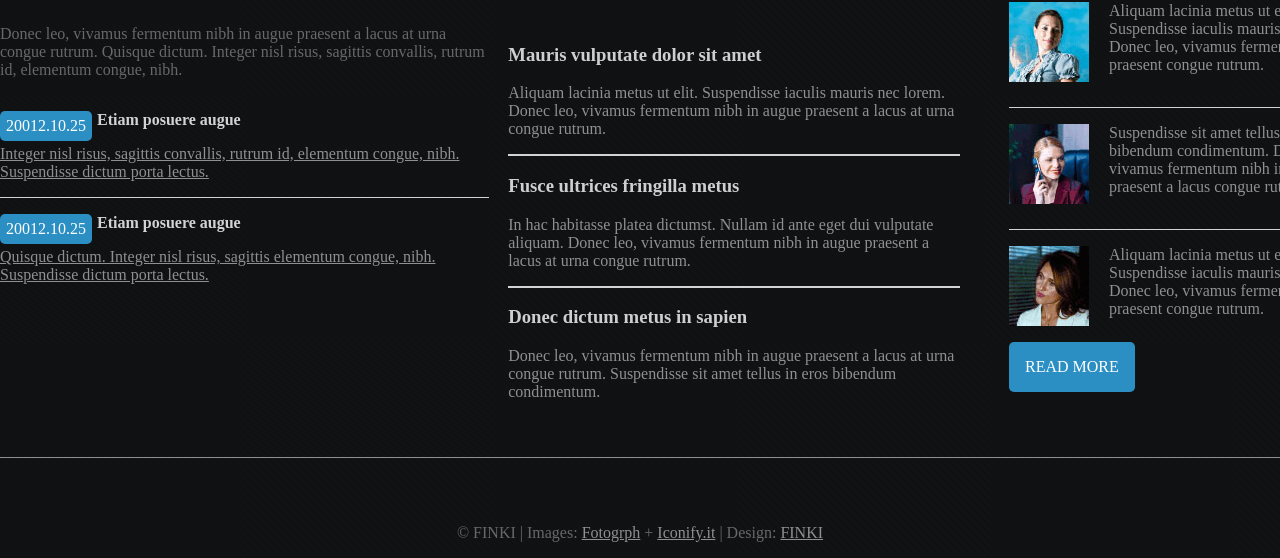
<file: Websites/Featured/index.html>
<!DOCTYPE HTML>

<html>
<head>
    <title>MegaCorp by FINKI</title>
    <meta http-equiv="content-type" content="text/html; charset=utf-8"/>
    <meta name="description" content=""/>
    <meta name="keywords" content=""/>
    <link rel="stylesheet" href="style2.css"/>
</head>
<body>
<div id="header-wrapper">
    <header id="header">
        <div class="grid-layout">
            <div class="row">
                <div class="u" id="logo">
                    <h1><a href="#" class="mobileUI-site-name">MegaCorp</a></h1>
                </div>
                <div class="u" id="menu">
                    <nav class="mobileUI-site-nav">
                        <ul>
                            <li class="current_page_item"><a href="index.html">Homepage</a></li>
                            <li><a href="twocolumn1.html">Two Column #1</a></li>
                            <li><a href="twocolumn2.html">Two Column #2</a></li>
                            <li><a href="onecolumn.html">One Column</a></li>
                        </ul>
                    </nav>
                </div>
            </div>
        </div>
    </header>

    <div id="banner" class="grid-layout">
        <div class="row">

            <div class="u">
                <section>
                    <h2>In posuere eleifend<br/>odio quisque semper</h2>
                    <p>Pellentesque viverra vulputate enim. Aliquam erat volutpat. Pellentesque tristique ante ut risus.
                        Quisque dictum. Integer nisl risus, sagittis rutrum id, elementum congue. Suspendisse dictum
                        porta lectus.</p>
                    <a href="#" class="button button-style1">Read More</a>
                </section>
                <img id="pic1" alt="hehe" src="pic1.png"/>
            </div>
        </div>
    </div>

</div>


<div id="featured-wrapper">

    <div id="featured-content" class="grid-layout">
        <div class="row">

            <div class="u">
                <section>
                    <h2>Maecenas luctus lectus</h2>

                    <p>Curabitur sit amet nulla. Nam in massa. Sed vel tellus. Curabitur sem urna, consequat vel,
                        suscipit in, mattis placerat, nulla. Sed ac leo.</p>
                    <a href="#" class="button button-style1">Read More</a>
                </section>
            </div>

            <div class="u">
                <section>
                    <h2>Etiam rhoncus volutpat</h2>

                    <p>Donec ornare neque ac sem. Mauris aliquet. Aliquam sem leo, vulputate sed, convallis at,
                        ultricies quis, justo. Donec nonummy magna.</p>
                    <a href="#" class="button button-style1">Read More</a>
                </section>
            </div>

            <div class="u">
                <section>
                    <h2>Mauris vulputate dolor</h2>

                    <p>In hac habitasse platea dictumst. Nullam id ante eget dui vulputate aliquam. Pellentesque erat
                        erat, tincidunt augue.</p>
                    <a href="#" class="button button-style1">Read More</a>
                </section>
            </div>

        </div>
    </div>
</div>

<div id="wrapper" class="grid-layout">


    <div id="page" class="row">


        <div id="content" class="u">
            <section>
                <h2 class="main-title">Praesent mattis condimentum</h2>
                <a href="#" class="image-style1"></a>
                <p>Welcome to <strong>MegaCorp</strong>, a free responsive HTML5 website template designed by <a
                        href="www.finki.ukim.mk">FINKI</a>. It features a dark,
                    professional, business-oriented design perfect for all kinds of businesses and corporations. And
                    like all of our templates, it is built on HTML5 and
                    CSS3, has full responsive support for desktops, tablets, and mobile devices, and is 100% free to use
                    personally or commercially under the <a href="www.finki.ukim.mk">Creative Commons license</a>.
                    Be sure to check out our <a href="www.finki.ukim.mk">website</a> for more awesome free
                    HTML5 templates and follow us on <a href="www.finki.ukim.mk">Twitter</a> for updates and new
                    releases! Enjoy!</p>
                <a href="#" class="button button-style1">Read More</a>
            </section>
            <section>
                <div id="two-column" class="grid">
                    <div class="row">
                        <div class="u">
                            <section>
                                <h2>Tristique eleifend</h2>
                                <p>Donec leo, vivamus fermentum nibh in augue praesent a lacus at urna congue rutrum.
                                    Quisque dictum. Integer nisl risus, sagittis convallis, rutrum id, elementum congue,
                                    nibh.</p>
                                <ul class="style3">
                                    <li class="first">
                                        <p><span class="date"><a href="#">20012.10.25</a></span><span
                                                class="heading-title">Etiam posuere augue</span></p>
                                        <p><a href="#">Integer nisl risus, sagittis convallis, rutrum id, elementum
                                            congue, nibh. Suspendisse dictum porta lectus.</a></p>
                                    </li>
                                    <li>
                                        <p><span class="date"><a href="#">20012.10.25</a></span><span
                                                class="heading-title">Etiam posuere augue</span></p>
                                        <p><a href="#">Quisque dictum. Integer nisl risus, sagittis elementum congue,
                                            nibh. Suspendisse dictum porta lectus.</a></p>
                                    </li>
                                </ul>
                            </section>
                        </div>
                        <div class="u">
                            <section>
                                <h2>Donec dictum metus</h2>
                                <ul class="style4">
                                    <li class="first">
                                        <h3>Mauris vulputate dolor sit amet</h3>
                                        <p><a href="#">Aliquam lacinia metus ut elit. Suspendisse iaculis mauris nec
                                            lorem. Donec leo, vivamus fermentum nibh in augue praesent a lacus at urna
                                            congue rutrum.</a></p>
                                    </li>
                                    <li>
                                        <h3>Fusce ultrices fringilla metus</h3>
                                        <p><a href="#">In hac habitasse platea dictumst. Nullam id ante eget dui
                                            vulputate aliquam. Donec leo, vivamus fermentum nibh in augue praesent a
                                            lacus at urna congue rutrum.</a></p>
                                    </li>
                                    <li>
                                        <h3>Donec dictum metus in sapien</h3>
                                        <p><a href="#">Donec leo, vivamus fermentum nibh in augue praesent a lacus at
                                            urna congue rutrum. Suspendisse sit amet tellus in eros bibendum
                                            condimentum.</a></p>
                                    </li>
                                </ul>
                            </section>
                        </div>
                    </div>
                </div>
            </section>


        </div>


        <div id="sidebar" class="u">


            <section id="box1">


                <div class="grid">
                    <div class="row">
                        <div class="u">
                            <section>
                                <h2>Nulla eleifend</h2>
                                <ul class="style4">
                                    <li class="first"><a href="#">Maecenas luctus</a></li>
                                    <li><a href="#">Etiam rhoncus erat</a></li>
                                    <li><a href="#">Donec metus sapien</a></li>
                                    <li><a href="#">Integer quis urna</a></li>
                                    <li><a href="#">Etiam rhoncus erat</a></li>
                                    <li><a href="#">Donec metus sapien</a></li>
                                    <li><a href="#">Etiam volutpat erat</a></li>
                                </ul>
                            </section>
                        </div>
                        <div class="u">
                            <section>
                                <h2>Nulla eleifend</h2>
                                <ul class="style4">
                                    <li class="first"><a href="#">Luctus sapien</a></li>
                                    <li><a href="#">Etiam rhoncus </a></li>
                                    <li><a href="#">Donec dictum metus </a></li>
                                    <li><a href="#">Integer gravida </a></li>
                                    <li><a href="#">Donec dictum </a></li>
                                    <li><a href="#">Integer quis urna</a></li>
                                    <li><a href="#">Etiam rhoncus erat</a></li>
                                </ul>
                            </section>
                        </div>
                    </div>
                </div>


            </section>

            <section id="box2">
                <h2>Ipsum Consequat</h2>
                <ul class="style2">
                    <li class="first">
                        <p><a href="#">Pellentesque viverra vulputate enim. Aliquam erat volutpat. Donec leo, vivamus
                            fermentum nibh in augue praesent congue rutrum. </a></p>
                    </li>
                    <li>
                        <p><a href="#">Aliquam lacinia metus ut elit. Suspendisse iaculis mauris nec lorem. Donec leo,
                            vivamus fermentum augue praesent congue rutrum.</a></p>
                    </li>
                    <li>
                        <p><a href="#">Suspendisse sit amet tellus in eros bibendum condimentum. Donec leo, vivamus
                            fermentum nibh in augue praesent a lacus congue rutrum. </a></p>
                    </li>
                    <li>
                        <p><a href="#">Aliquam lacinia metus ut elit. Suspendisse iaculis mauris nec lorem. Donec leo,
                            vivamus fermentum augue praesent congue rutrum.</a></p>
                    </li>
                </ul>
                <a href="#" class="button button-style1">Read More</a>
            </section>
        </div>

    </div>


</div>
<div class="grid-layout" id="copyright">
    <div class="row">
        <div class="u">
            <section>
                <p>&copy; FINKI | Images: <a href="www.finki.ukim.mk">Fotogrph</a> + <a href="http://iconify.it/">Iconify.it</a>
                    | Design: <a href="www.finki.ukim.mk">FINKI</a></p>
            </section>
        </div>
    </div>
</div>

</body>
</html>
</file>
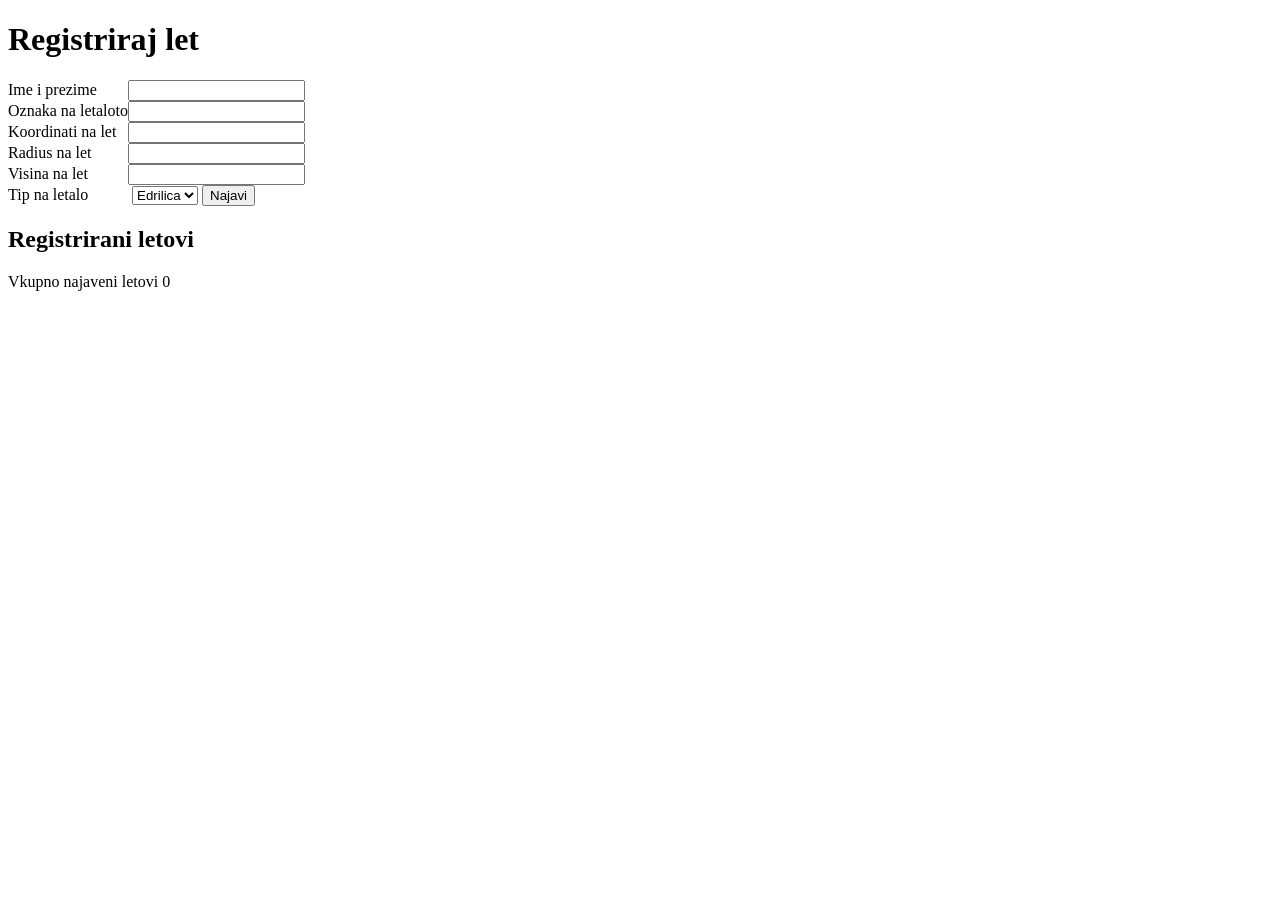
<file: Websites/Flights/index.html>
<!DOCTYPE html>
<html lang="en">
<head>
    <meta charset="UTF-8">
    <title>Title</title>
    <style>
        span {
            width: 120px;
            display: inline-block;
        }
        ul {
            display: inline-block;
        }
    </style>
</head>

<body>
<h1>Registriraj let</h1>
<div>
    <span>Ime i prezime</span><input id="name" type="text"> <br>
    <span>Oznaka na letaloto</span><input id="oznaka" type="text"> <br>
    <span>Koordinati na let</span><input id="koords" type="text"> <br>
    <span>Radius na let</span><input id="radius" type="text"> <br>
    <span>Visina na let</span><input id="visina" type="text"> <br>
    <span>Tip na letalo</span>
    <select id="tip">
        <option>Edrilica</option>
        <option>Dron</option>
    </select>

    <button onclick="najavi()">Najavi</button>

    <h2>Registrirani letovi</h2>
    <p>Vkupno najaveni letovi <span id="najaveni">0</span></p>

    <div>
        <ul id="list">
        </ul>
    </div>
</div>

<script>
    function najavi() {
        var nameSur = document.getElementById("name").value
        var oznaka = document.getElementById("oznaka").value
        var koords = document.getElementById("koords").value
        var radius = document.getElementById("radius").value
        var visina = document.getElementById("visina").value
        var tip = document.getElementById("tip").selectedIndex
        if (tip === 0) {
            tip = "Edrilica"
        } else {
            tip = "Dron"
        }

        if (nameSur && oznaka && koords && radius && visina) {
            if (oznaka.substring(0, 7) === "Z3-UNR-" && !(isNaN(parseInt(oznaka.substring(7))))) {
                console.log(nameSur, oznaka, koords, radius, visina)
                var list = document.getElementById("list")

                if (oznaka.charCodeAt(7) === oznaka.charCodeAt(10) && oznaka.charCodeAt(8) === oznaka.charCodeAt(9)) {
                    list.innerHTML += "<li>" + nameSur + ", " + oznaka + "<br> Radius: " + radius + ", Visina: " + visina + "<br> " + tip + " <br> <button onclick='potvrdi(this)'>Potvrdi</button><button onclick='otkazi(this)'>Otkazi</button></li>"
                } else {
                    if (parseInt(radius) < 500 && parseInt(visina) < 150) {
                        list.innerHTML += "<li>" + nameSur + ", " + oznaka + "<br> Radius: " + radius + ", Visina: " + visina + "<br> " + tip + " <br> <button onclick='potvrdi(this)'>Potvrdi</button><button onclick='otkazi(this)'>Otkazi</button></li>"
                    }
                }
            }
            if (tip === "Edrilica") {
                list.lastElementChild.style.border = "2px solid black"
            }
            if (tip === "Dron") {
                if (radius === visina) {
                    list.lastElementChild.style.border = "2px solid black"
                }
            }
        } else {
            alert("Imate prazni inputi")
        }

    }

    function potvrdi(button) {
        button.disabled = true
        button = button.nextSibling
        button.disabled = true
        button.parentElement.style.background = "lime"

        momentalni()
    }

    function otkazi(button) {
        button.parentElement.remove()
    }

    function momentalni() {
        var najaveni = document.getElementById("najaveni")
        var tmp = parseInt(najaveni.innerText)
        tmp += 1
        najaveni.innerText = tmp
    }
</script>

</body>
</html>
</file>
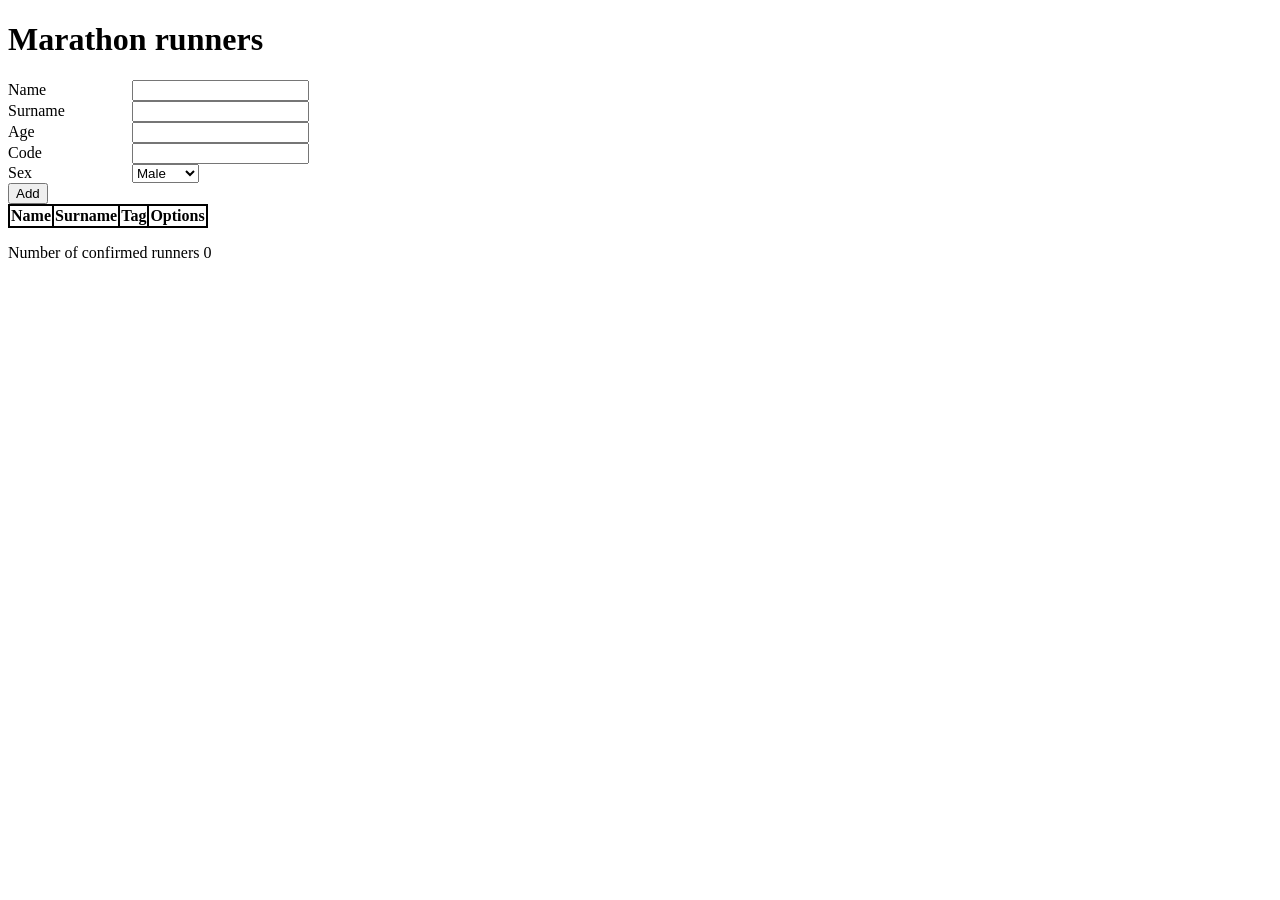
<file: Websites/MarathonRunners/index.html>
<!DOCTYPE html>
<html lang="en">
<head>
    <meta charset="UTF-8">
    <title>Title</title>
    <style>
        span {
            display: inline-block;
            width: 120px;
        }
        table {
            border-collapse: collapse;
        }
        table th, table td {
            border: 2px solid black;
        }
    </style>
</head>

<body>

<h1>Marathon runners</h1>
<div>
    <span>Name</span> <input id="name" type="text"> <br>
    <span>Surname</span> <input id="surname" type="text"> <br>
    <span>Age</span> <input id="age" type="text"> <br>
    <span>Code</span> <input id="code" type="text"> <br>
    <span>Sex</span>
    <select id="sex">
        <option>Male</option>
        <option>Female</option>
    </select> <br>
</div>
<button onclick="add_runner()">Add</button>

<table id="table">
    <tr>
        <th>Name</th>
        <th>Surname</th>
        <th>Tag</th>
        <th>Options</th>
    </tr>
</table>

<p>Number of confirmed runners <span id="confirmed">0</span></p>

<script>
    function add_runner() {
        var name = document.getElementById("name").value
        var surname = document.getElementById("surname").value
        var age = document.getElementById("age").value
        var code = document.getElementById("code").value
        var sex = document.getElementById("sex").selectedIndex

        var tag = transformString(code)

        var table = document.getElementById("table")

        table.innerHTML += "<tr><td>" + name + "</td><td>" + surname + "</td> <td>" + tag + "</td> <td><button onclick='potvrdi(this)'>Potvrdi</button> <button onclick='izbrisi(this)'>Izbrisi</button></td></tr>"

        var inputs = document.getElementsByTagName("input")
        for (let i = 0; i < inputs.length; i++) {
            inputs[i].value = ""
        }

        if (sex === 0) {
            sex = "Male"
            table.lastElementChild.style.background = "blue"
        } else if (sex === 1) {
            sex = "Female"
            table.lastElementChild.style.background = "pink"
        }

        if (parseInt(age) < 18) {
            potvrdi()
        }
    }
    function transformString(inputString) {
        if (typeof inputString !== 'string') {
            return 'Invalid input. Please provide a string.';
        }

        // Transform the string based on the specified conditions
        const transformedString = inputString.split('').map(char => {
            if (/[a-z]/.test(char)) {
                return char.toUpperCase();
            } else if (/[A-Z]/.test(char)) {
                return char.toLowerCase();
            } else if (/[0-4]/.test(char)) {
                return char;
            } else {
                return '';
            }
        }).join('');

        return transformedString;
    }

    function potvrdi(button) {
        button.disabled = true
        button = button.nextSibling
        button.disabled = true
        var confirmed = document.getElementById("confirmed")
        var tmp = parseInt(confirmed.innerText)
        tmp += 1
        confirmed.innerText = tmp
    }

    function izbrisi(button) {
        var row = button.parentElement.parentElement
        row.remove()
    }

</script>

</body>
</html>
</file>
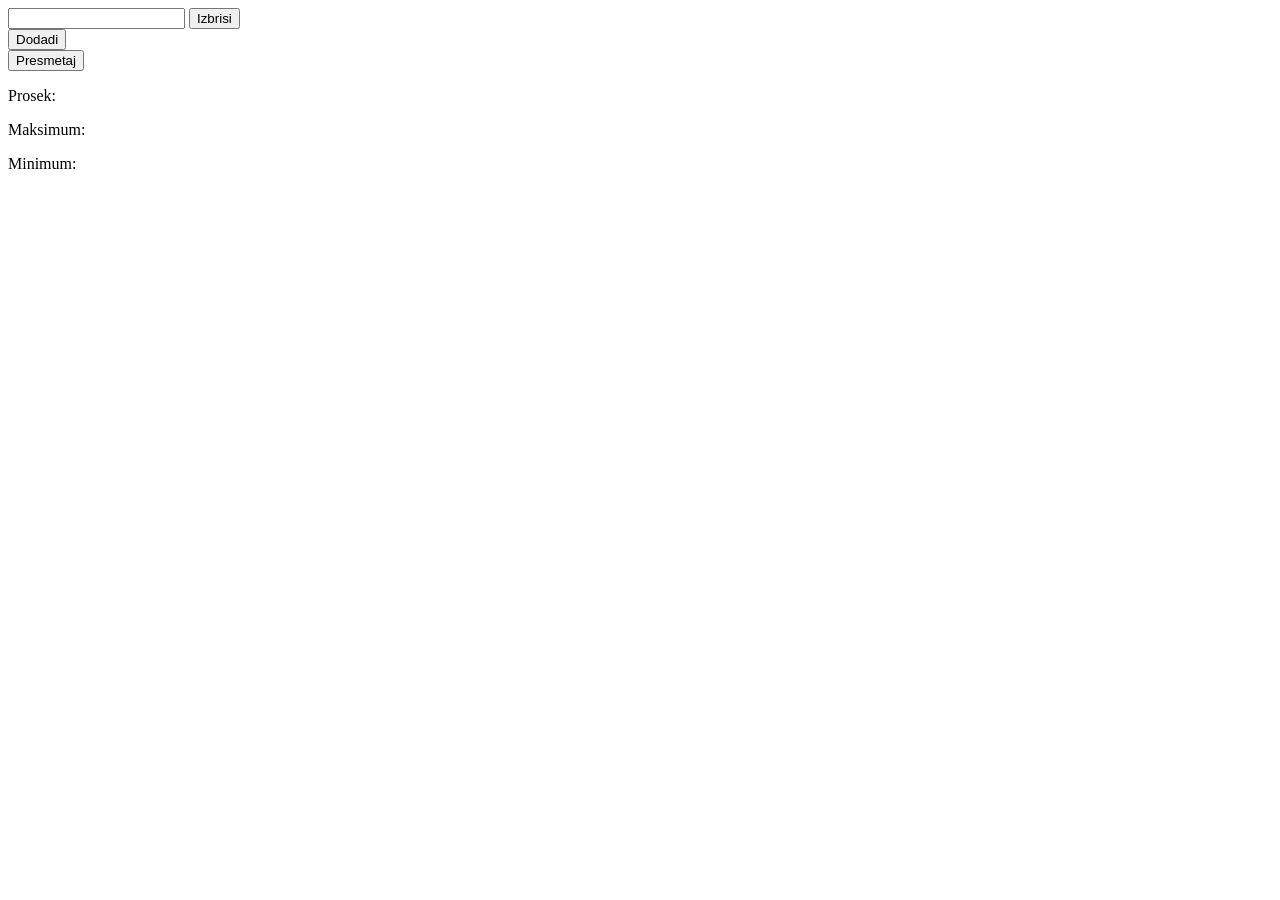
<file: Websites/MinMaxAvg/index.html>
<!DOCTYPE html>
<html lang="en">
<head>
    <meta charset="UTF-8">
    <title>Title</title>
</head>
<style>

</style>
<body>
<div>
  <div><input type="number"> <button id="delete" onclick="delete_input(this.parentNode)">Izbrisi</button></div>
  <div id="input-area"></div>
  <button id="add" onclick="add_input()">Dodadi</button> <br>
  <button id="calc" onclick="calculate()">Presmetaj</button>
  <p>Prosek:<span id="avg"></span></p>
  <p>Maksimum:<span id="max"></span></p>
  <p>Minimum:<span id="min"></span></p>
</div>

<script>
  function add_input() {
    var container = document.getElementById("input-area")

    var div_for_input = document.createElement('div')

    var new_input = document.createElement('input')
    new_input.type = 'number'

    var new_button = document.createElement('button')
    new_button.innerHTML = 'Izbrisi'
    new_button.onclick = function () {
              delete_input(div_for_input)
            }

    div_for_input.appendChild(new_input)
    div_for_input.appendChild(new_button)

    container.appendChild(div_for_input)
  }

  function delete_input(div) {
    div.remove();
  }

  function calculate() {
    var sum = 0
    var counter = 0
    var min = 999999
    var max = 0
    var getFirst = document.getElementsByTagName('input').item(0)
    getFirst = parseInt(getFirst.value)
    sum += getFirst
    if (getFirst > max) {
      max = getFirst
      counter = 1
    }
    if (getFirst < min) {
      min = getFirst
      counter = 1
    }
    for (var i = 1;i < document.getElementsByTagName('input').length;i++) {
      let tmp = document.getElementsByTagName('input').item(i)
      tmp = parseInt(tmp.value)
      sum += tmp
      counter++
      if (tmp > max) {
        max = tmp
      }
      if (tmp < min) {
        min = tmp
      }
    }

    var average = sum / counter

    var avg = document.getElementById("avg")
    avg.innerHTML = average

    var maxSpan = document.getElementById("max")
    maxSpan.innerText = max

    var minSpan = document.getElementById("min")
    minSpan.innerText = min
  }
</script>

</body>
</html>
</file>
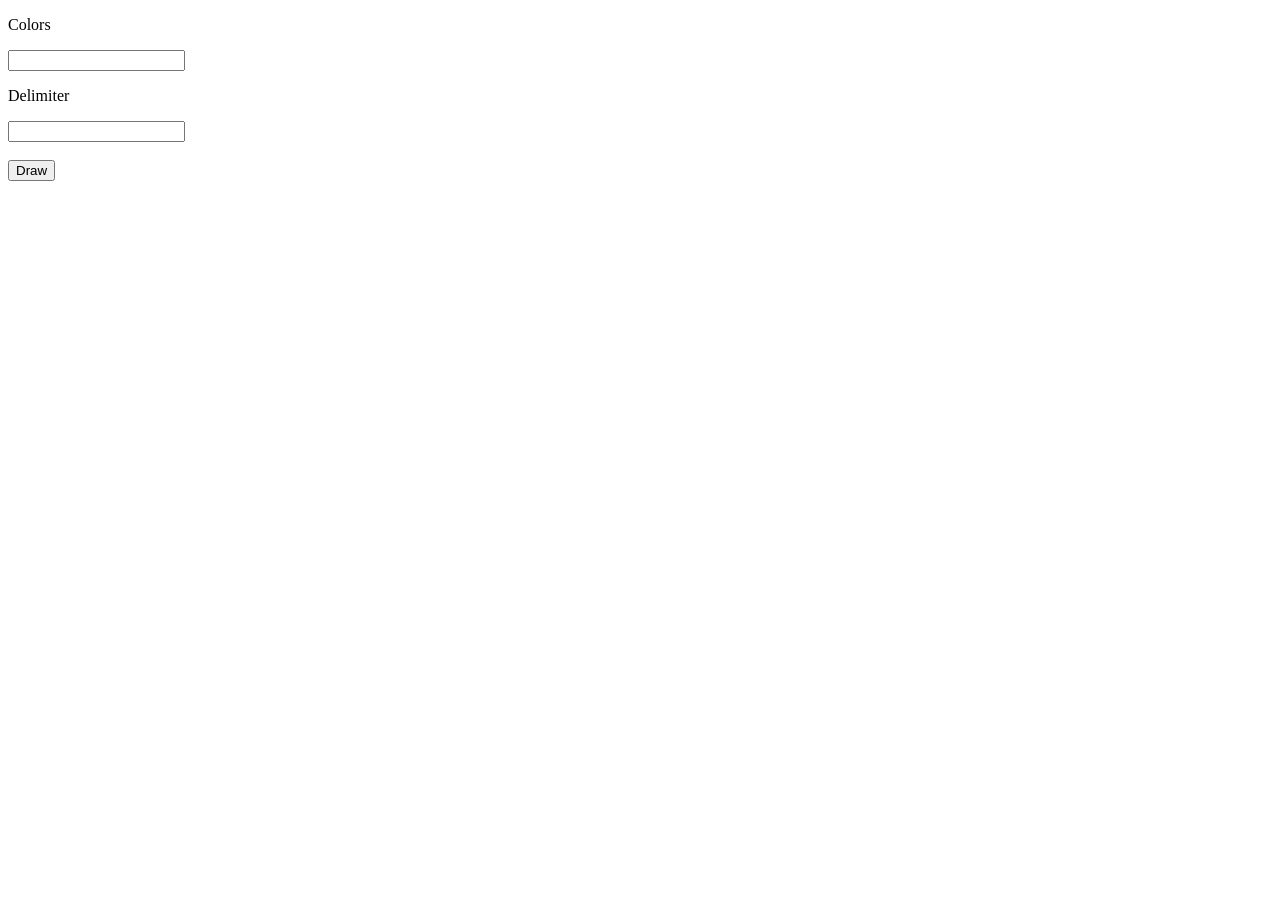
<file: Websites/ShapesDrawing/index.html>
<!DOCTYPE html>
<html lang="en">
<head>
    <meta charset="UTF-8">
    <title>Title</title>
</head>
<body>

<p>Colors</p><input id="colors"></input>
<p>Delimiter</p><input id="delimiter"></input>
<br/><br/>
<input type="button" value="Draw" onclick="draw()"></input>
<div id="ploter"></div>

</body>
<script>

    function draw() {
        let colors = document.getElementById("colors").value
        let del = document.getElementById("delimiter").value

        let arr = colors.split(del)

        for (let i = 0;i < arr.length;i++) {
            let square = document.createElement("div")
            square.style.backgroundColor = arr[i]
            square.style.display = "inline-block"
            square.style.width = "50px"
            square.style.height = "50px"
            square.onclick = remove
            document.getElementById("ploter").appendChild(square)
        }
    }

    function remove(event) {
        let target = event.target
        let colors = document.getElementById("colors").value

        document.getElementById("colors").value =
            colors.replace(target.style.backgroundColor, "*")
                .replace("*, ", "")
                .replace(",*", "")
                .replace(", *", "")
                .replace("*", "")
        console.log(colors)
        target.parentElement.removeChild(target)
    }

</script>
</html>
</file>
<file: Cartoon/style1.css>
@font-face {
    font-family: 'open_sansregular';
    src: url('/fonts/opensans-regular-webfont.eot');
    src: url('/fonts/opensans-regular-webfont.eot?#iefix') format('embedded-opentype'),
    url('/fonts/opensans-regular-webfont.woff') format('woff'),
    url('/fonts/opensans-regular-webfont.ttf') format('truetype'),
    url('/fonts/opensans-regular-webfont.svg#open_sansregular') format('svg');
    font-weight: normal;
    font-style: normal;
}
@font-face {
    font-family: 'gorditasregular';
    src: url('/fonts/gorditas-regular-webfont.eot');
    src: url('/fonts/gorditas-regular-webfont.eot?#iefix') format('embedded-opentype'),
    url('/fonts/gorditas-regular-webfont.woff') format('woff'),
    url('/fonts/gorditas-regular-webfont.ttf') format('truetype'),
    url('/fonts/gorditas-regular-webfont.svg#gorditasregular') format('svg');
    font-weight: normal;
    font-style: normal;
}
@font-face {
    font-family: 'open_sans_semiboldregular';
    src: url('/fonts/opensans-semibold-webfont.eot');
    src: url('/fonts/opensans-semibold-webfont.eot?#iefix') format('embedded-opentype'),
    url('/fonts/opensans-semibold-webfont.woff') format('woff'),
    url('/fonts/opensans-semibold-webfont.ttf') format('truetype'),
    url('/fonts/opensans-semibold-webfont.svg#open_sans_semiboldregular') format('svg');
    font-weight: normal;
    font-style: normal;
}
@font-face {
    font-family: 'open_sans_semibolditalic';
    src: url('/fonts/opensans-semibolditalic-webfont.eot');
    src: url('/fonts/opensans-semibolditalic-webfont.eot?#iefix') format('embedded-opentype'),
    url('/fonts/opensans-semibolditalic-webfont.woff') format('woff'),
    url('/fonts/opensans-semibolditalic-webfont.ttf') format('truetype'),
    url('/fonts/opensans-semibolditalic-webfont.svg#open_sans_semibolditalic') format('svg');
    font-weight: normal;
    font-style: normal;
}

body {
    background: url("images/bg-body.jpg");
    margin: 0;
    width: 100%;
}

#header {
    background-color: #EBEAD1;
    display: flex;
    flex-direction: column;
}

#header div:first-of-type img {
    position: relative;
}

#header p {
    text-align: center;
    line-height: 25px;
    padding:5px 10px;
    font-family: open_sans_semiboldregular;
    font-size: small;
    color: #7E3F05;
    margin: 0;
}

.play {
    position: absolute;
    top: 250px;
    background: url("images/interface.png") no-repeat;
    color: transparent;
    width: 60px;
    height: 70px;
}

#header div:first-of-type {
    width: 960px;
    display: flex;
    margin: auto;
    align-items: flex-start;
    justify-content: center;
    padding-top: 25px;
}

#header div div:nth-of-type(2) {
    display: flex;
    flex-direction: column;
    justify-content: center;
    align-items: center;
}

#clickhere {
    display: block;
    background: url("images/interface.png") 0 -250px no-repeat;
    width: 200px;
    height: 52px;
    text-align: center;
    text-decoration: none;
    color: white;
    font-family: 'gorditasregular', sans-serif;
    font-size: xx-large;
    padding-top: 15px;
}

#clickhere2 {
    display: block;
    background: url("images/interface.png") 0 -128px no-repeat;
    width: 140px;
    height: 47px;
    margin-top: 10px;
    padding-left: 57px;
    text-decoration: none;
    color: white;
    font-size: large;
    padding-top: 13px;
    margin-left: 30px;
    font-family: "open_sansregular", sans-serif;
}

#clickhere2 span {
    display: block;
    text-transform: lowercase;
    font-size: small;
    font-family: "open_sansregular", sans-serif;
}

#header ul {
    display: flex;
    list-style: none;
    align-self: center;
    gap: 120px;
    padding-left: 0;
    padding-right: 50px;
    height: 80px;
    align-items: center;
    position: relative;
    border-bottom: 1px solid #96CCFA;
}

#header ul a {
    text-decoration: none;
    color: #96CCFA;
    font-family: 'gorditasregular', sans-serif;
}

.current {
    width: 150px;
    height: 35px;
    background: url("images/interface.png") 0 -70px no-repeat;
    text-align: center;
    padding-top: 15px;
}

.current a {
    color: #21318A!important;
}

#body {
    background: url("images/bg-content.png") 50% -200px repeat-x;
    display: flex;
    justify-content: center;
}

#body > div {
    margin-top: -100px;
    padding-top: 100px;
    width: 985px;
    background: white;
}

#home {
    display: flex;
    padding: 0 40px;
    gap: 60px;
}

#home h1 {
    font-family: 'gorditasregular', sans-serif;
    color: #EA5959;
}

#home p {
    font-family: "open_sansregular", sans-serif;
}

.readmore {
    font-family: 'gorditasregular', sans-serif;
    font-size: x-large;
    color: #FABB4F;
}

.readmore:hover {
    color: #FAE0B4;
}

#home h2 {
    font-family: 'gorditasregular', sans-serif;
    color: white;
    font-weight: normal;
    padding-left: 25px;
    background: url("images/interface.png") 0 -385px no-repeat;
    height: 40px;
    padding-top: 10px;
    margin-left: -12px;
}

.sidebar {
    width: 204px;
}

.sidebar > div {
    background-color: #E3EFF4;
}

#twitter {
    display: inline-block;
    background: url("images/icons.png") no-repeat;
    color: transparent;
    height: 40px;
    width: 40px;
    margin: 13px;
}

#facebook {
    display: inline-block;
    background: url("images/icons.png")0 -40px no-repeat;
    color: transparent;
    height: 40px;
    width: 40px;
    margin: 12px;
}

#googleplus {
    display: inline-block;
    background: url("images/icons.png")0 -82px no-repeat;
    color: transparent;
    height: 40px;
    width: 40px;
    margin: 12px;
}

.sidebar img {
    margin: 20px 0;
}

.section > div {
    background-color: #E3EFF4!important;
    margin: 30px 25px;
}

.section div > div {
    display: flex;
    padding-bottom: 5px;
}

.section h2 {
    font-family: 'gorditasregular', sans-serif;
    background: url("images/interface.png") 5px -385px no-repeat;
    height: 40px;
    width: 220px;
    padding-left: 35px;
    padding-top: 10px;
    color: white;
    font-weight: normal;
    margin-left: -15px;
    margin-bottom: 0;
}

.gallery {
    display: flex;
    list-style: none;
    gap: 20px;
    margin: 0;
    padding-left: 12px;
}

.gallery li {
    height: 107px;
    border: 2px solid #7E3F05;
}

.gallery li:hover {
    border: 4px solid #7E3F05;
}

.paging {
    display: flex;
    flex-direction: column;
    justify-content: center;
    align-items: center;
    margin: auto;
    gap: 10px;
}

.next {
    background-color: #B4CDD7;
    width: 200px;
    height: 55px;
    font-family: 'gorditasregular', sans-serif;
    color: white;
    font-size: xx-large;
    text-decoration: none;
    text-align: center;
    padding-top: 20px;
    border-radius: 5px;
}

.next:hover {
    background-color: #FEDF95;
}

.prev {
    font-family: open_sans_semibolditalic;
    color: #1D72B9;
    text-decoration: none;
    border-right: 1px solid #1D72B9;
    padding: 0 15px 0 0;
}

.paging ul {
    display: flex;
    list-style: none;
    gap: 7px;
    margin: 0;
    padding-left: 15px;
}

.paging ul a {
    color: #1D72B9;
    text-decoration: none;
    font-weight: bold;
    font-family: open_sans_semibolditalic;
}

#footer {
    display: flex;
    background-color: #152060;
    width: 1010px;
    margin: 40px auto;
    justify-content: space-between;
    border-radius: 3px;
}

#footer ul {
    display: flex;
    align-items: center;
    list-style: none;
    padding-left: 0;
    margin: 28px 0;
}

#footer li {
    padding: 0 15px;
    border-right: 1px solid #2645C3;
}

#footer li:last-of-type {
    border: none;
}

#footer ul a {
    text-decoration: none;
    color: #2645C3;
}

#footer ul a:hover {
    color: #1D72B9;
}

#footer p {
    color: #2645C3;
    margin-right: 15px;
    white-space: nowrap;
    padding-top: 10px;
}
</file>
<file: Chess/style1.css>
body {
    margin: 0;
    font-family: Helvetica, "lucida sans", Arial, Sans-Serif;
}

#topbar {
    background: url("images/header.jpg");
    height: 200px;
}

#topbarleft {
    background: url("images/logo.jpg") 430px 0 no-repeat;
    width: 50%;
    height: 200px;
    display: inline-block;
}
#topbarright {
    display: inline-block;
    width: 50%;
    float: right;
}

#topbarright ul {
    display: flex;
    list-style: none;
    gap: 20px;
}

#topbarright ul a {
    text-decoration: none;
    color: black;
    font-weight: bold;
}

#topbar h1 {
    color: #FF7617;
    display: inline-block;
    width: 50%;
    float: right;
    position: absolute;
    font-weight: normal;
    font-size: x-large;
    margin-top: 50px;
    margin-left: -15px;
}

#topbar h2 {
    color: white;
    display: inline-block;
    width: 50%;
    float: right;
    position: absolute;
    margin-top: 90px;
    font-weight: normal;
    font-size: medium;
    letter-spacing: 3px;
    margin-left: -15px;
}

#content {
    background-color: #EEEEEE;
    margin: auto;
    display: flex;
    justify-content: space-around;
    padding: 20px 420px;
}

#contentleft {
    width: 500px;
    float: left;
}

#contentleft h1 {
    color: gray;
    font-weight: lighter;
    padding: 10px 0;
    border-bottom: 1px solid lightgray;
    margin-bottom: 0;
}

.small {
    font-size: small;
    font-weight: bold;
    margin-top: 4px;
    color: #752D00!important;
}

blockquote {
    color: #B29B35;
    font-weight: bold;
    font-style: italic;
}

blockquote a {
    color: #FB7A29;
    text-decoration: none;
}

#contentleft p {
    color: #444444;
}

#content p a {
    text-decoration: none;
    color: #FB7A29;
}

#right_sidebar {
    width: 300px;
    float: right;
    padding: 20px 0;
}

#right_sidebar ul {
    list-style: none;
}

#right_sidebar h2{
    color: gray;
    font-weight: lighter;
    border-bottom: 1px solid lightgray;
    padding-bottom: 10px;
    margin-bottom: 0;
}

#right_sidebar p {
    margin: 3px 0;
    line-height: 20px;
}

#Visit ul, #Articles ul, #Archives ul {
    list-style: none;
    padding-left: 0;
}

#Visit ul a, #Articles ul a, #Archives ul a {
    display: inline-block;
    width: 100%;
    line-height: 30px;
    text-decoration: none;
    color: #752D00;
    border-bottom: 1px solid lightgray;
    padding-bottom: 3px;
}

body > div:nth-of-type(3) {
    background-color: #F2720E;
    height: 10px;
}

#footerbg {
    background-color: black;
}

#footer {
    display: flex;
    justify-content: center;
    align-items: center;
    gap: 20px;
    padding-bottom: 60px;
}

#footerleft, #footermiddle {
    width: 230px;
}

#footerright {
    width: 250px;
    margin-left: 60px;
}

#footer h2 {
    color: #E8DED2;
    text-transform: uppercase;
    font-size: medium;
    letter-spacing: 2px;
    border-bottom: 1px solid #E8DED2;
    margin-bottom: 0;
    padding-bottom: 20px;
}

#footer ul {
    list-style: none;
    padding-left: 0;
    margin: 0;
}

#footer ul a {
    display: inline-block;
    width: 100%;
    line-height: 30px;
    text-decoration: none;
    font-weight: lighter;
    color: #E8DED2;
    border-bottom: 1px solid lightgray;
    padding-bottom: 3px;
}

#credits {
    background-color: black;
    height: 50px;
}

#credits p {
    margin: 0;
    color: #E8DED2;
}

#credits a {
    color: #F7530C;
    text-decoration: none;
}
</file>
<file: Featured/style2.css>
body {
    margin: auto;
}

header {
    width: 1400px;
    margin: auto;
}

#header-wrapper {
    background: url("header-bg.png");
}

.grid-layout .row {
    display: flex;
    align-items: center;
    justify-content: space-between;
}

.mobileUI-site-nav ul {
    display: flex;
    gap: 30px;
    list-style: none;
}

.mobileUI-site-name {
    text-transform: uppercase;
    color: black;
    text-decoration: none;
}

#banner {
    width: 1400px;
    margin: auto;
}

#banner .row .u{
    display: flex;
    align-items: center;
}

#featured-wrapper {
    background: url("featured-bg.png");
}

#featured-wrapper .row {
    width: 1400px;
    margin: auto;
    display: flex;
    justify-content: space-between;
    gap: 2%;
    color: white;
}

#featured-wrapper .row .u:first-of-type p{
    background: url("featured-icon01.png") no-repeat;
    height: 68px;
    padding-left: 120px;
    font-size: large;
    color: gray;
}

#featured-wrapper .row .u:nth-of-type(2) p{
    background: url("featured-icon02.png") no-repeat;
    height: 68px;
    padding-left: 120px;
    font-size: large;
    color: gray;
}

#featured-wrapper .row .u:last-of-type p{
    background: url("featured-icon03.png") no-repeat;
    height: 68px;
    padding-left: 120px;
    font-size: large;
    color: gray;
}

#featured-wrapper .row .u section{
    display: flex;
    flex-direction: column;
    gap: 5%;
    padding: 40px 0 60px 0;
}

#wrapper {
    background: url("main-bg.png");
    color: #CFCFCF;
}

#page {
    width: 1400px;
    margin: auto;
}

#content {
    display: inline-block;
    width: 140%;
    margin-top: 20px;
}

#content a {
    color: #909090;
}

#content p {
    color: #686868;
}

#content section {
    display: inline-block;
    width: 100%;
    padding-bottom: 20px;
}

#content > section:nth-child(1) {
    border-bottom: 0.5px solid lightgray;
}

.image-style1 {
    display: block;
    background: url("pic02.jpg") no-repeat;
    background-size: 100%;
    height: 200px;
    padding-top: 70px;
}

#two-column .row {
    align-items: flex-start;
    gap: 2%;
}

.style3 {
    display: flex;
    flex-direction: column;
    gap: 3%;
    list-style: none;
    padding-left: 0;
}

.style3 li:first-of-type {
    border-bottom: 0.5px solid lightgray;
}

.style4 {
    padding-left: 0;
    margin: 0;
    display: flex;
    flex-direction: column;
    gap: 3%;
    list-style: none;

}

#two-column .style4 li:first-of-type,#two-column .style4 li:nth-of-type(2) {
    border-bottom: 0.5px solid lightgray;
}

#sidebar {
    width: 60%;
    margin-top: -50px;
    margin-left: 2%;
    float: right;
}

#sidebar .style4 {
    padding-left: 15px;
    list-style: url("list-bullet.png");
    line-height: 50px;
}

#sidebar .row {
    justify-content: center;
    gap:10%;
}

.style4 a{
    color: #686868;
    text-decoration: none;
}

.style4 li {
    border-top: 0.5px solid lightgray;
}

.style4 .first {
    border: none;
}

#box2 {
    padding: 5%;
}

.style2 {
    list-style: none;
    padding-left: 0;
}

.style2 li:first-of-type{
    background: url("pics07.jpg") no-repeat;
    height: 80px;
    padding: 0 5px 25px 100px;
}

.style2 li:nth-of-type(2){
    background: url("pics08.jpg") no-repeat;
    height: 80px;
    padding:0 5px 25px 100px;
    border-bottom: 0.5px solid lightgray;
}

.style2 li:nth-of-type(3){
    background: url("pics09.jpg") no-repeat;
    height: 80px;
    border-bottom: 0.5px solid lightgray;
    padding: 0 5px 25px 100px;
}

.style2 li:last-of-type {
    background: url("pics10.jpg") no-repeat;
    height: 80px;
    padding-left: 100px;
}

.style2 a {
    text-decoration: none;
    color: #909090;
}

#copyright {
    background: url("main-bg.png");
}

#copyright .row .u section p {
    color: #686868;
}

#copyright .row .u section a {
    color: #909090;
}

#copyright .row {
    border-top: 1px solid #909090;
    padding-top: 50px;
    display: flex;
    justify-content: center;
    align-items: center;
}

#box2 .button-style1
{
    color: white;
    text-decoration: none;
    text-transform: uppercase;
    background-color: #2b8fc4;
    border-radius: 5px;
    padding: 16px;
    float: left;
    margin-right: 5px;
}

#content .button-style1 {
    color: white;
    text-decoration: none;
    text-transform: uppercase;
    background-color: #2b8fc4;
    border-radius: 5px;
    padding: 13px;
    margin-top: 15px;
    float: left;
}

.date a
{
    color: white!important;
    text-decoration: none;
    text-transform: uppercase;
    background-color: #2b8fc4;
    border-radius: 5px;
    padding: 6px;
    float: left;
    margin-right: 5px;
}

.heading-title
{
    text-align: center;
    color: lightgray;
    font-weight: bold;
}

#two-column .u section h2
{
    font-size: 28px;
}

#content section:first-of-type h2
{
    font-size: 35px;
    font-weight: lighter;
    color: white;
}

#featured-wrapper .u p
{
    color: gray;
    width: 220px;
    padding-left: 100px;
    font-size: 12px;
    line-height: 20px;
}

#featured-wrapper .u h2
{
    color: white;
    font-weight: lighter;
}

#header-wrapper .u section a
{
    color: white;
    text-decoration: none;
    text-transform: uppercase;
    background-color: #2b8fc4;
    border-radius: 5px;
    padding: 13px;
}

#header-wrapper .u section h2
{
    text-transform: uppercase;
    color: black;
}

#header-wrapper .u section p
{
    color: gray;
}

#header-wrapper .current_page_item a
{
    color: white!important;
}

#header-wrapper .current_page_item
{
    background-color: black;
}

#menu ul li a
{
    text-transform: uppercase;
    color: black;
    text-decoration: none;
}

#menu ul li
{
    list-style-type: none;
    height: 30px;
    display: inline-block;
    padding-right: 20px;
    padding-top: 10px;
    padding-left: 15px;
}

#logo h1 a
{
    text-transform: uppercase;
    color: black;
    text-decoration: none;
}

#featured-wrapper .u section a
{
    color: white;
    text-decoration: none;
    text-transform: uppercase;
    background-color: #2b8fc4;
    border-radius: 5px;
    padding: 13px;
    margin-top: 40px;
    margin-left: 115px;
    width: 95px;
}
</file>
<file: Game of Thrones/style.css>
/* Ime Prezime Indeks */
body {
    background-color: #00496c;
    font-family: Georgia, "Times New Roman", Times, serif;
    font-size: 11px;
    color: gray;
    font-style: italic;
    line-height: 20px;
}

.container {
    width: 770px;
    background: url("img/cover_top.png") top no-repeat, url("img/cover_bot.png") bottom no-repeat, url("img/cover.png") repeat-y;
    margin: auto;
}

header h1, h2 {
    display: none;
}

header {
    display: inline-block;
    width: 268px;
    height: 93px;
    background: url("img/game-of-thrones.jpg") no-repeat, url("img/ice-and-fire.jpg") bottom no-repeat;
}

.top {
    padding: 40px 20px 0 80px;
}

.summary {
    display: inline-block;
    padding-left: 60px;
    width: 331px;
}

.summary p:first-of-type {
    display: inline-block;
    width: 180px;
    font-style: normal;
}

.summary p:last-of-type {
    display: inline-block;
    font-style: normal;
    width: 65px;
    height: 131px;
    float: right;
    margin-top: -24px;
    padding: 16px 11px;
    color: white;
    background: url("img/bookmark.jpg") no-repeat;
}

.summary p:last-of-type a {
    color: white;
}

.introduction h3 {
    display: none;
}

.introduction {
    display: flex;
    flex-direction: column;
    margin-left: -40px;
    margin-top: 50px;
    padding-right: 20px;
    height: 235px;
    background: url("img/introduction.png") no-repeat 25% 0, url("img/img_1.jpg") bottom left no-repeat;
}

.introduction p {
    display: inline-block;
    width: 320px;
    align-self: end;
    margin: 0;
}

.main {
    padding: 0 35px 0 45px;
}

.about h3 {
    display: none;
}

.about {
    height: 235px;
    background: url("img/about.png") no-repeat 70% 0, url("img/img_2.jpg") right bottom no-repeat;
}

.about p {
    width: 315px;
    margin: 0;
    text-align: end;
}

.people h3 {
    display: none;
}

.people {
    display: flex;
    flex-direction: column;
    margin-top: 60px;
    height: 258px;
    background: url("img/people.png") no-repeat 30% 0, url("img/img_3.jpg") bottom left no-repeat;
}

.people2 {
    display: flex;
    flex-direction: column;
}

.people p, .people2 p {
    width: 315px;
    align-self: end;
    margin: 0;
    padding-right: 15px;
}

footer {
    padding: 20px 0;
    display: flex;
    gap: 20px;
    margin-left: 460px;
    margin-top: 40px;
}

footer a {
    text-decoration: none;
    color: gray;
    font-style: normal;
}

footer a:hover {
    color: red;
    border: 1px solid gray;
}

.most-visited h3 {
    display: none;
}

.most-visited {
    margin-top: -415px;
}

.navigation {
    margin-left: 100px;
    margin-top: -245px;
    background: url("img/most-visited.png") no-repeat;
    padding-top: 20px;
    list-style: url("img/bull.png");
}

.navigation a {
    font-size: larger;
    text-decoration: none;
    color: #00496c;
}

.navigation a:hover {
    color: red;
}

.backstage-links h3 {
    display: none;
}

.backstage-links {
    width: 252px;
    height: 249px;
    margin-left: 80px;
    padding: 50px 0;
    background: url("img/backstage.png") 7% 7% no-repeat, url("img/notes.jpg") no-repeat;
}

.backstage-links ul {
    list-style: none;
}

.backstage-links a {
    font-style: normal;
    font-size: large;
    text-decoration: none;
    color: #00496c;
}

.backstage-links a:hover {
    text-decoration: underline;
    color: red;
}
</file>
<file: Uncovered/style.css>
p
{
    font-family: "abel","Arial",serif;
}
h1,h2
{
    font-family: satisfy,Arial,serif;
}
li
{
    font-family: Oswald,"Arial",serif;
}

body {
    margin: 0;
}

#header {
    width: 1080px;
    margin: auto;
    background: url("images/img05.png");
    font-family: Oswald, serif;
}

#header-nav {
    font-family: Oswald, serif;
    height: 157px;
    padding: 0 50px;
    display: flex;
    align-items: center;
    justify-content: space-between;
}

#logo h1 a{
    text-transform: lowercase;
    font-size: xx-large;
    text-decoration: none;
    color: #5C5539;
    font-style: italic;
}

#navigation a:hover{
    color: #67563b;
}

#navigation ul {
    font-family: Oswald, serif;
    display: flex;
    align-items: center;
    justify-content: space-around;
    list-style: none;
    gap: 40px;
}

#navigation a {
    text-transform: uppercase;
    color: #A98C49;
    font-family: Oswald,serif;
    text-decoration: none;
}

#navigation li {
    font-size: large;
}

#footer-wrapper {
    margin-top: 25px;
}

#footer-content {
    width: 1080px;
    margin:auto;
    display: flex;
    align-items: flex-start;
    justify-content: center;
    gap: 7%;
}

#footer-content h2 {
    white-space: nowrap;
}

#fbox1, #fbox2, #fbox3 {
    width: 25%;
}

#fbox1 p:nth-of-type(3), #fbox1 p:nth-of-type(2) {
    display: none;
}

#fbox1 h2, #fbox2 h2, #fbox3 h2 {
    color: #A98C49;
}

#fbox1 span, #fbox2 span, #fbox3 span {
    color: black;
}

.button-style {
    text-decoration: none;
    width: 140px;
    background: url("images/img01.png");
    text-align: center;
    align-items: center;
    padding: 10px 0;
    border-radius: 5px;
}

.button-style a {
    text-transform: uppercase;
    text-decoration: none;
    color: #5C5539!important;
}

.style2 {
    list-style: none;
    padding-left: 0;
}

.style2 li {
    line-height: 35px;
}

.style2 a {
    color: #A98C49;
}

.style2 a:hover {
    text-decoration: none;
}

#fbox2 p:first-of-type {
    background: url("images/img05.jpg") no-repeat;
    width: 320px;
    height: 150px;
}

#fbox3 h1 {
    display: none;
}

.style1 li:first-of-type {
    display: none;
}

.style1 li:nth-of-type(3), .style1 li:nth-of-type(4) {
    border-top: 1px dashed #A98C49;
}

.style1 {
    list-style: none;
    padding-left: 0;
}

.style1 a {
    color: black;
    text-decoration: none;
}

#page-wrapper {
    margin-top: 50px;
}

#page {
    width: 1080px;
    background-color: #F1F2E9;
    margin: auto;
    display: flex;
    flex-direction: row-reverse;
    align-items: flex-start;
    justify-content: space-around;
    padding-bottom: 60px;
}

#content {
    width: 50%;
    margin-right: 110px;
}

#content p > a {
    color: #A98C49;
}

#sidebar {
    width: 30%;
    margin-left: 40px;
}

.style3 {
    list-style: none;
    padding-left: 0;
}

.style3 li:hover{
    border: 3px dashed #A98C49;
}

.style3 li:first-of-type {
    background: url("images/img02.jpg") no-repeat;
    padding-left: 100px;
}
.style3 li:nth-of-type(2) {
    background: url("images/img03.jpg") no-repeat;
    padding-left: 100px;
}
.style3 li:last-of-type {
    background: url("images/img04.jpg") no-repeat;
    padding-left: 100px;
}

#content div p:only-child {
    display: none;
}

#footer {
    width: 1080px;
    margin: auto;
    display: flex;
    justify-content: center;
    align-items: center;
    background: url("images/img01.png");
    height: 80px;
}

#footer p {
    display: inline;
}

#footer a {
    color: #5C5539;
}
</file>
<file: Websites/Chess/style1.css>
body {
    margin: 0;
    font-family: Helvetica, "lucida sans", Arial, Sans-Serif;
}

#topbar {
    background: url("images/header.jpg");
    height: 200px;
}

#topbarleft {
    background: url("images/logo.jpg") 430px 0 no-repeat;
    width: 50%;
    height: 200px;
    display: inline-block;
}
#topbarright {
    display: inline-block;
    width: 50%;
    float: right;
}

#topbarright ul {
    display: flex;
    list-style: none;
    gap: 20px;
}

#topbarright ul a {
    text-decoration: none;
    color: black;
    font-weight: bold;
}

#topbar h1 {
    color: #FF7617;
    display: inline-block;
    width: 50%;
    float: right;
    position: absolute;
    font-weight: normal;
    font-size: x-large;
    margin-top: 50px;
    margin-left: -15px;
}

#topbar h2 {
    color: white;
    display: inline-block;
    width: 50%;
    float: right;
    position: absolute;
    margin-top: 90px;
    font-weight: normal;
    font-size: medium;
    letter-spacing: 3px;
    margin-left: -15px;
}

#content {
    background-color: #EEEEEE;
    margin: auto;
    display: flex;
    justify-content: space-around;
    padding: 20px 420px;
}

#contentleft {
    width: 500px;
    float: left;
}

#contentleft h1 {
    color: gray;
    font-weight: lighter;
    padding: 10px 0;
    border-bottom: 1px solid lightgray;
    margin-bottom: 0;
}

.small {
    font-size: small;
    font-weight: bold;
    margin-top: 4px;
    color: #752D00!important;
}

blockquote {
    color: #B29B35;
    font-weight: bold;
    font-style: italic;
}

blockquote a {
    color: #FB7A29;
    text-decoration: none;
}

#contentleft p {
    color: #444444;
}

#content p a {
    text-decoration: none;
    color: #FB7A29;
}

#right_sidebar {
    width: 300px;
    float: right;
    padding: 20px 0;
}

#right_sidebar ul {
    list-style: none;
}

#right_sidebar h2{
    color: gray;
    font-weight: lighter;
    border-bottom: 1px solid lightgray;
    padding-bottom: 10px;
    margin-bottom: 0;
}

#right_sidebar p {
    margin: 3px 0;
    line-height: 20px;
}

#Visit ul, #Articles ul, #Archives ul {
    list-style: none;
    padding-left: 0;
}

#Visit ul a, #Articles ul a, #Archives ul a {
    display: inline-block;
    width: 100%;
    line-height: 30px;
    text-decoration: none;
    color: #752D00;
    border-bottom: 1px solid lightgray;
    padding-bottom: 3px;
}

body > div:nth-of-type(3) {
    background-color: #F2720E;
    height: 10px;
}

#footerbg {
    background-color: black;
}

#footer {
    display: flex;
    justify-content: center;
    align-items: center;
    gap: 20px;
    padding-bottom: 60px;
}

#footerleft, #footermiddle {
    width: 230px;
}

#footerright {
    width: 250px;
    margin-left: 60px;
}

#footer h2 {
    color: #E8DED2;
    text-transform: uppercase;
    font-size: medium;
    letter-spacing: 2px;
    border-bottom: 1px solid #E8DED2;
    margin-bottom: 0;
    padding-bottom: 20px;
}

#footer ul {
    list-style: none;
    padding-left: 0;
    margin: 0;
}

#footer ul a {
    display: inline-block;
    width: 100%;
    line-height: 30px;
    text-decoration: none;
    font-weight: lighter;
    color: #E8DED2;
    border-bottom: 1px solid lightgray;
    padding-bottom: 3px;
}

#credits {
    background-color: black;
    height: 50px;
}

#credits p {
    margin: 0;
    color: #E8DED2;
}

#credits a {
    color: #F7530C;
    text-decoration: none;
}
</file>
<file: Websites/Featured/style2.css>
body {
    margin: auto;
}

header {
    width: 1400px;
    margin: auto;
}

#header-wrapper {
    background: url("header-bg.png");
}

.grid-layout .row {
    display: flex;
    align-items: center;
    justify-content: space-between;
}

.mobileUI-site-nav ul {
    display: flex;
    gap: 30px;
    list-style: none;
}

.mobileUI-site-name {
    text-transform: uppercase;
    color: black;
    text-decoration: none;
}

#banner {
    width: 1400px;
    margin: auto;
}

#banner .row .u{
    display: flex;
    align-items: center;
}

#featured-wrapper {
    background: url("featured-bg.png");
}

#featured-wrapper .row {
    width: 1400px;
    margin: auto;
    display: flex;
    justify-content: space-between;
    gap: 2%;
    color: white;
}

#featured-wrapper .row .u:first-of-type p{
    background: url("featured-icon01.png") no-repeat;
    height: 68px;
    padding-left: 120px;
    font-size: large;
    color: gray;
}

#featured-wrapper .row .u:nth-of-type(2) p{
    background: url("featured-icon02.png") no-repeat;
    height: 68px;
    padding-left: 120px;
    font-size: large;
    color: gray;
}

#featured-wrapper .row .u:last-of-type p{
    background: url("featured-icon03.png") no-repeat;
    height: 68px;
    padding-left: 120px;
    font-size: large;
    color: gray;
}

#featured-wrapper .row .u section{
    display: flex;
    flex-direction: column;
    gap: 5%;
    padding: 40px 0 60px 0;
}

#wrapper {
    background: url("main-bg.png");
    color: #CFCFCF;
}

#page {
    width: 1400px;
    margin: auto;
}

#content {
    display: inline-block;
    width: 140%;
    margin-top: 20px;
}

#content a {
    color: #909090;
}

#content p {
    color: #686868;
}

#content section {
    display: inline-block;
    width: 100%;
    padding-bottom: 20px;
}

#content > section:nth-child(1) {
    border-bottom: 0.5px solid lightgray;
}

.image-style1 {
    display: block;
    background: url("pic02.jpg") no-repeat;
    background-size: 100%;
    height: 200px;
    padding-top: 70px;
}

#two-column .row {
    align-items: flex-start;
    gap: 2%;
}

.style3 {
    display: flex;
    flex-direction: column;
    gap: 3%;
    list-style: none;
    padding-left: 0;
}

.style3 li:first-of-type {
    border-bottom: 0.5px solid lightgray;
}

.style4 {
    padding-left: 0;
    margin: 0;
    display: flex;
    flex-direction: column;
    gap: 3%;
    list-style: none;

}

#two-column .style4 li:first-of-type,#two-column .style4 li:nth-of-type(2) {
    border-bottom: 0.5px solid lightgray;
}

#sidebar {
    width: 60%;
    margin-top: -50px;
    margin-left: 2%;
    float: right;
}

#sidebar .style4 {
    padding-left: 15px;
    list-style: url("list-bullet.png");
    line-height: 50px;
}

#sidebar .row {
    justify-content: center;
    gap:10%;
}

.style4 a{
    color: #686868;
    text-decoration: none;
}

.style4 li {
    border-top: 0.5px solid lightgray;
}

.style4 .first {
    border: none;
}

#box2 {
    padding: 5%;
}

.style2 {
    list-style: none;
    padding-left: 0;
}

.style2 li:first-of-type{
    background: url("pics07.jpg") no-repeat;
    height: 80px;
    padding: 0 5px 25px 100px;
}

.style2 li:nth-of-type(2){
    background: url("pics08.jpg") no-repeat;
    height: 80px;
    padding:0 5px 25px 100px;
    border-bottom: 0.5px solid lightgray;
}

.style2 li:nth-of-type(3){
    background: url("pics09.jpg") no-repeat;
    height: 80px;
    border-bottom: 0.5px solid lightgray;
    padding: 0 5px 25px 100px;
}

.style2 li:last-of-type {
    background: url("pics10.jpg") no-repeat;
    height: 80px;
    padding-left: 100px;
}

.style2 a {
    text-decoration: none;
    color: #909090;
}

#copyright {
    background: url("main-bg.png");
}

#copyright .row .u section p {
    color: #686868;
}

#copyright .row .u section a {
    color: #909090;
}

#copyright .row {
    border-top: 1px solid #909090;
    padding-top: 50px;
    display: flex;
    justify-content: center;
    align-items: center;
}

#box2 .button-style1
{
    color: white;
    text-decoration: none;
    text-transform: uppercase;
    background-color: #2b8fc4;
    border-radius: 5px;
    padding: 16px;
    float: left;
    margin-right: 5px;
}

#content .button-style1 {
    color: white;
    text-decoration: none;
    text-transform: uppercase;
    background-color: #2b8fc4;
    border-radius: 5px;
    padding: 13px;
    margin-top: 15px;
    float: left;
}

.date a
{
    color: white!important;
    text-decoration: none;
    text-transform: uppercase;
    background-color: #2b8fc4;
    border-radius: 5px;
    padding: 6px;
    float: left;
    margin-right: 5px;
}

.heading-title
{
    text-align: center;
    color: lightgray;
    font-weight: bold;
}

#two-column .u section h2
{
    font-size: 28px;
}

#content section:first-of-type h2
{
    font-size: 35px;
    font-weight: lighter;
    color: white;
}

#featured-wrapper .u p
{
    color: gray;
    width: 220px;
    padding-left: 100px;
    font-size: 12px;
    line-height: 20px;
}

#featured-wrapper .u h2
{
    color: white;
    font-weight: lighter;
}

#header-wrapper .u section a
{
    color: white;
    text-decoration: none;
    text-transform: uppercase;
    background-color: #2b8fc4;
    border-radius: 5px;
    padding: 13px;
}

#header-wrapper .u section h2
{
    text-transform: uppercase;
    color: black;
}

#header-wrapper .u section p
{
    color: gray;
}

#header-wrapper .current_page_item a
{
    color: white!important;
}

#header-wrapper .current_page_item
{
    background-color: black;
}

#menu ul li a
{
    text-transform: uppercase;
    color: black;
    text-decoration: none;
}

#menu ul li
{
    list-style-type: none;
    height: 30px;
    display: inline-block;
    padding-right: 20px;
    padding-top: 10px;
    padding-left: 15px;
}

#logo h1 a
{
    text-transform: uppercase;
    color: black;
    text-decoration: none;
}

#featured-wrapper .u section a
{
    color: white;
    text-decoration: none;
    text-transform: uppercase;
    background-color: #2b8fc4;
    border-radius: 5px;
    padding: 13px;
    margin-top: 40px;
    margin-left: 115px;
    width: 95px;
}
</file>
